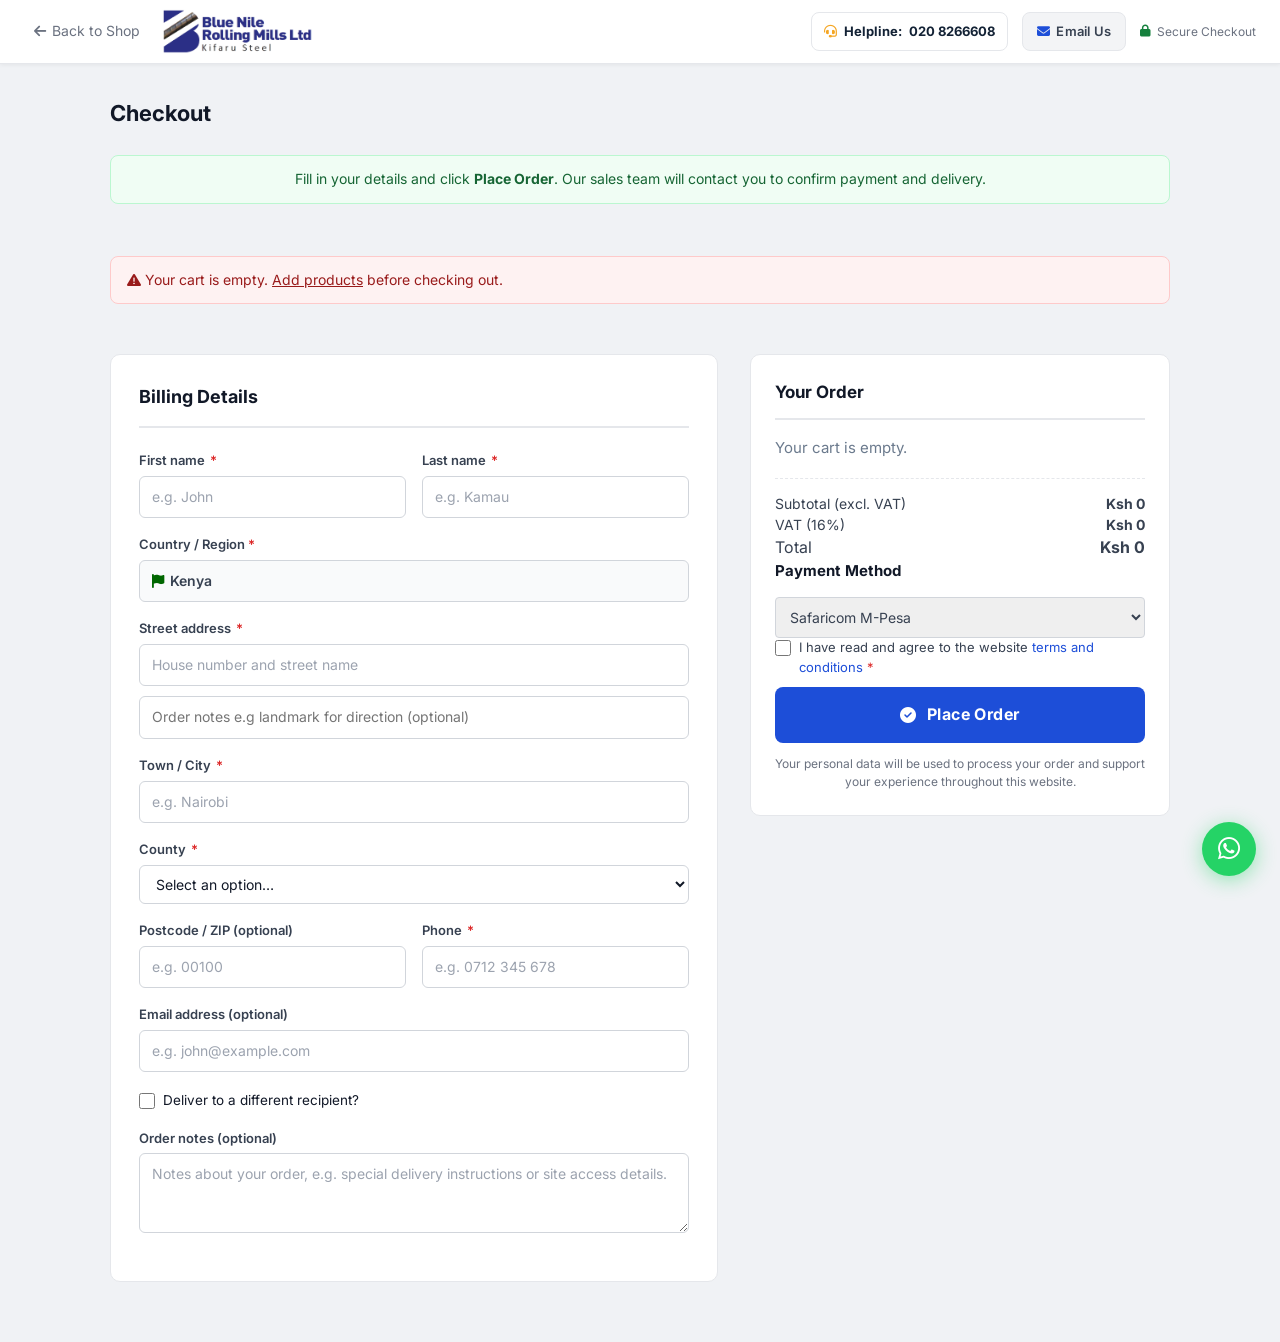
<file: checkout.html>
<!DOCTYPE html>
<html lang="en"><head>
  <!-- Google tag (GTM-W2ZC3JZP) -->
  <script async src="https://www.googletagmanager.com/gtm.js?id=GTM-W2ZC3JZP"></script>
  <script>
    window.dataLayer = window.dataLayer || [];
    function gtag(){dataLayer.push(arguments);}
    gtag('js', new Date());
  </script>
  <meta charset="UTF-8">
  <meta name="viewport" content="width=device-width, initial-scale=1.0">
  <meta name="description" content="Place your building materials order: billing details, county delivery and payment method. Orders are confirmed by our sales team on +254 733 355 564.">
  <meta name="keywords" content="order building materials Kenya, construction materials checkout">
  <title>Checkout | Blue Nile Rolling Mills Ltd - Order Building Materials</title>
  <link rel="icon" href="favicon.ico" type="image/x-icon">
  <link rel="icon" href="icons/favicon-32x32.png" type="image/png" sizes="32x32">
  <link rel="icon" href="icons/favicon-192x192.png" type="image/png" sizes="192x192">
  <link rel="apple-touch-icon" href="icons/apple-touch-icon.png">
  <link rel="stylesheet" href="https://cdnjs.cloudflare.com/ajax/libs/font-awesome/6.4.0/css/all.min.css">
  <link rel="stylesheet" href="style.css?v=3.4.0">
  <style>

  .co-top-header{background:#fff;border-bottom:1px solid #e5e7eb;padding:0 24px;height:64px;display:flex;align-items:center;justify-content:space-between;position:sticky;top:0;z-index:100;box-shadow:0 1px 4px rgba(0,0,0,.06);}
  .co-logo-wrap{display:flex;align-items:center;gap:12px;}
  .co-back-btn{color:#6b7280;font-size:14px;text-decoration:none;display:flex;align-items:center;gap:6px;padding:6px 10px;border-radius:6px;transition:background .2s;}
  .co-back-btn:hover{background:#f3f4f6;}
  .co-header-logo{height:40px;}
  .co-secure-badge{font-size:12px;color:#6b7280;display:flex;align-items:center;gap:6px;}
  .co-secure-badge i{color:#15803d;}
  .co-main{max-width:1100px;margin:0 auto;padding:32px 20px 60px;}
  .co-page-title{font-size:22px;font-weight:700;color:#111827;margin-bottom:24px;}
  .co-grid{display:grid;grid-template-columns:1fr 420px;gap:32px;align-items:start;}
  @media(max-width:860px){.co-grid{grid-template-columns:1fr;}}
  .co-billing-card{background:#fff;border-radius:10px;border:1px solid #e5e7eb;padding:28px 28px 32px;}
  .co-section-heading{font-size:18px;font-weight:700;color:#111827;margin:0 0 22px;padding-bottom:14px;border-bottom:2px solid #e5e7eb;}
  .co-form-row{display:grid;grid-template-columns:1fr 1fr;gap:16px;margin-bottom:16px;}
  .co-form-row.full{grid-template-columns:1fr;}
  @media(max-width:540px){.co-form-row{grid-template-columns:1fr;}}
  .co-field{display:flex;flex-direction:column;gap:5px;}
  .co-field label{font-size:13px;font-weight:600;color:#374151;}
  .co-field label .req{color:#dc2626;margin-left:2px;}
  .co-field input,.co-field select,.co-field textarea{border:1px solid #d1d5db;border-radius:6px;padding:9px 12px;font-size:14px;color:#111827;background:#fff;outline:none;transition:border-color .2s,box-shadow .2s;width:100%;box-sizing:border-box;}
  .co-field input:focus,.co-field select:focus,.co-field textarea:focus{border-color:#1d4ed8;box-shadow:0 0 0 3px rgba(29,78,216,.1);}
  .co-field input::placeholder,.co-field textarea::placeholder{color:#9ca3af;}
  .co-country-static{border:1px solid #d1d5db;border-radius:6px;padding:9px 12px;font-size:14px;color:#374151;background:#f9fafb;font-weight:600;}
  .co-street2-input{border:1px solid #d1d5db;border-radius:6px;padding:9px 12px;font-size:14px;color:#111827;background:#fff;outline:none;width:100%;box-sizing:border-box;margin-top:8px;}
  .co-street2-input:focus{border-color:#1d4ed8;box-shadow:0 0 0 3px rgba(29,78,216,.1);}
  .co-collapsible-toggle{display:flex;align-items:center;gap:8px;cursor:pointer;margin-top:18px;font-size:13.5px;color:#111827;user-select:none;}
  .co-collapsible-toggle input[type=checkbox]{width:16px;height:16px;accent-color:#1d4ed8;cursor:pointer;}
  .co-collapsible-body{display:none;margin-top:16px;padding-top:16px;border-top:1px dashed #e5e7eb;}
  .co-collapsible-body.open{display:block;}
  .co-divider{border:none;border-top:1px solid #e5e7eb;margin:20px 0;}
  .co-promos-row{display:flex;align-items:center;gap:8px;margin-top:16px;font-size:13px;color:#374151;}
  .co-promos-row input[type=checkbox]{width:16px;height:16px;accent-color:#1d4ed8;}
  .co-right-col{position:sticky;top:80px;}
  .co-order-card{background:#fff;border-radius:10px;border:1px solid #e5e7eb;padding:24px;margin-bottom:20px;}
  .co-order-card-title{font-size:17px;font-weight:700;color:#111827;margin:0 0 16px;padding-bottom:12px;border-bottom:2px solid #e5e7eb;}
  .co-order-table{width:100%;border-collapse:collapse;}
  .co-order-table th{text-align:left;font-size:12px;font-weight:600;color:#6b7280;text-transform:uppercase;letter-spacing:.04em;padding:0 0 10px;border-bottom:1px solid #e5e7eb;}
  .co-order-table th:last-child{text-align:right;}
  .co-order-table td{padding:12px 0;border-bottom:1px solid #f3f4f6;vertical-align:top;font-size:13.5px;}
  .co-order-table td:last-child{text-align:right;font-weight:600;white-space:nowrap;}
  .co-item-name{font-weight:600;color:#111827;display:block;margin-bottom:2px;}
  .co-item-meta{font-size:12px;color:#6b7280;display:block;}
  .co-item-qty{font-size:12px;color:#374151;background:#f3f4f6;padding:2px 7px;border-radius:4px;display:inline-block;margin-top:4px;}
  .co-totals-row{display:flex;justify-content:space-between;align-items:center;padding:10px 0;font-size:14px;color:#374151;}
  .co-totals-row.grand{font-size:17px;font-weight:700;color:#111827;padding-top:14px;border-top:2px solid #e5e7eb;margin-top:4px;}
  .co-free{color:#15803d;font-weight:600;}
  .co-totals-vat{font-size:11.5px;color:#6b7280;margin-left:4px;font-weight:400;}
  .co-payment-card{background:#fff;border-radius:10px;border:1px solid #e5e7eb;padding:20px 24px 22px;margin-bottom:20px;}
  .co-payment-title{font-size:15px;font-weight:700;color:#111827;margin:0 0 14px;}
  .co-payment-option{display:flex;align-items:flex-start;gap:10px;padding:12px 14px;border:2px solid #1d4ed8;border-radius:8px;background:#eff6ff;cursor:pointer;}
  .co-payment-option input[type=radio]{margin-top:3px;accent-color:#1d4ed8;width:16px;height:16px;}
  .co-payment-option-body{flex:1;}
  .co-payment-option-name{font-weight:700;color:#1d4ed8;font-size:14px;}
  .co-payment-option-desc{font-size:12.5px;color:#374151;margin-top:4px;line-height:1.5;}
  .co-payment-option-note{font-size:11.5px;color:#6b7280;margin-top:6px;line-height:1.5;}
  .co-helpline-link{display:flex;align-items:center;gap:7px;background:#fff;border:1px solid #e5e7eb;color:#132235;font-size:13px;font-weight:700;padding:8px 12px;border-radius:8px;text-decoration:none;white-space:nowrap;}
  .co-helpline-link i{color:#f5a623;}
  @media(max-width:640px){.co-help-label{display:none;}}
  .co-ipay-logo{font-size:11px;background:#1d4ed8;color:#fff;padding:2px 7px;border-radius:4px;font-weight:700;margin-bottom:4px;display:inline-block;}
  .co-privacy-notice{font-size:12px;color:#6b7280;line-height:1.6;margin:16px 0 12px;}
  .co-privacy-notice a{color:#1d4ed8;}
  .co-terms-row{display:flex;align-items:flex-start;gap:8px;font-size:13px;color:#374151;margin-bottom:10px;line-height:1.5;}
  .co-terms-row input[type=checkbox]{width:16px;height:16px;margin-top:2px;accent-color:#1d4ed8;flex-shrink:0;}
  .co-terms-row a{color:#1d4ed8;}
  .co-place-order-btn{width:100%;padding:15px;background:#1d4ed8;color:#fff;font-size:16px;font-weight:700;border:none;border-radius:8px;cursor:pointer;letter-spacing:.03em;transition:background .2s,transform .1s,box-shadow .2s;display:flex;align-items:center;justify-content:center;gap:10px;margin-top:6px;}
  .co-place-order-btn:hover{background:#1e40af;box-shadow:0 4px 18px rgba(29,78,216,.35);transform:translateY(-1px);}
  .co-place-order-btn:active{transform:translateY(0);}
  .co-secure-note{text-align:center;font-size:12px;color:#6b7280;margin-top:10px;display:flex;align-items:center;justify-content:center;gap:5px;}
  .co-secure-note i{color:#15803d;}
  #co-success-view{display:none;}
  .co-success-wrap{max-width:700px;margin:40px auto;padding:0 20px 60px;}
  .co-success-banner{background:linear-gradient(135deg,#15803d,#16a34a);border-radius:12px;color:#fff;padding:32px 28px;text-align:center;margin-bottom:28px;}
  .co-success-banner i{font-size:48px;margin-bottom:12px;}
  .co-success-banner h2{font-size:24px;margin:0 0 8px;font-weight:700;}
  .co-success-banner p{font-size:15px;opacity:.9;margin:0;}
  .co-pay-instructions{background:#fff;border-radius:10px;border:1px solid #e5e7eb;padding:24px 28px;margin-bottom:24px;}
  .co-pay-instructions h3{font-size:16px;font-weight:700;color:#111827;margin:0 0 16px;}
  .co-pay-step{display:flex;align-items:flex-start;gap:12px;padding:10px 0;border-bottom:1px solid #f3f4f6;font-size:14px;color:#374151;}
  .co-pay-step:last-child{border-bottom:none;}
  .co-pay-step-num{width:26px;height:26px;border-radius:50%;background:#1d4ed8;color:#fff;font-weight:700;font-size:13px;display:flex;align-items:center;justify-content:center;flex-shrink:0;}
  .co-receipt{background:#fff;border-radius:10px;border:1px solid #e5e7eb;overflow:hidden;margin-bottom:24px;}
  .co-receipt-header{background:#f8fafc;padding:16px 24px;border-bottom:1px solid #e5e7eb;}
  .co-receipt-header h3{margin:0;font-size:15px;font-weight:700;color:#111827;}
  .co-receipt-body{padding:20px 24px;}
  .co-receipt-row{display:flex;justify-content:space-between;padding:7px 0;font-size:13.5px;color:#374151;border-bottom:1px solid #f3f4f6;}
  .co-receipt-row:last-child{border-bottom:none;}
  .co-receipt-row.total{font-weight:700;color:#111827;font-size:15px;padding-top:12px;}
  .co-receipt-items table{width:100%;border-collapse:collapse;font-size:13px;}
  .co-receipt-items th{text-align:left;font-size:11px;font-weight:700;color:#6b7280;text-transform:uppercase;padding:8px 0;border-bottom:1px solid #e5e7eb;}
  .co-receipt-items td{padding:8px 0;border-bottom:1px solid #f9fafb;vertical-align:top;}
  .co-receipt-items td:last-child,.co-receipt-items th:last-child{text-align:right;}
  .co-success-actions{display:flex;gap:12px;flex-wrap:wrap;}
  .co-success-actions a,.co-success-actions button{flex:1;min-width:160px;padding:13px;border-radius:8px;font-size:14px;font-weight:600;text-align:center;text-decoration:none;cursor:pointer;border:none;display:flex;align-items:center;justify-content:center;gap:8px;transition:opacity .2s;}
  .co-btn-wa{background:#25D366;color:#fff;}
  .co-btn-shop{background:#f3f4f6;color:#374151;}
  .co-btn-wa:hover,.co-btn-shop:hover{opacity:.9;}
  @media(max-width:860px){.co-grid{grid-template-columns:1fr;}.co-right-col{position:static !important;order:0 !important;margin-top:20px;}}

  /* ===== Checkout page additions ===== */
  .co-summary-items { display: flex; flex-direction: column; gap: 10px; margin: 14px 0 18px; }
  .co-summary-row { display: flex; justify-content: space-between; gap: 14px; font-size: 13.5px; color: #374151; line-height: 1.5; }
  .co-summary-row small { color: #9ca3af; }
  .co-summary-divider { border-top: 1px dashed #e5e7eb; margin: 14px 0; }
  .co-receipt-actions { display: flex; gap: 12px; flex-wrap: wrap; margin-top: 18px; }
  .co-wa-confirm {
    display: inline-flex; align-items: center; gap: 8px; background: #25D366; color: #fff;
    padding: 12px 24px; border-radius: 8px; font-weight: 700; font-size: 14.5px;
    text-decoration: none; transition: background .25s ease;
  }
  .co-wa-confirm:hover { background: #1FB959; }
  .co-continue-btn {
    display: inline-flex; align-items: center; gap: 8px; background: #132235; color: #fff;
    padding: 12px 24px; border-radius: 8px; font-weight: 700; font-size: 14.5px;
    text-decoration: none; transition: background .25s ease;
  }
  .co-continue-btn:hover { background: #0c1a28; }
  .co-empty-note {
    background: #fef2f2; border: 1px solid #fecaca; color: #991b1b;
    padding: 12px 16px; border-radius: 8px; font-size: 14px; margin-bottom: 18px;
  }
  </style>
  <meta name="theme-color" content="#132235">
  <link rel="canonical" href="https://www.bluenileltd.com/checkout.html">
  <meta property="og:site_name" content="Blue Nile Rolling Mills Ltd">
  <meta property="og:locale" content="en_KE">
  <meta property="og:url" content="https://www.bluenileltd.com/checkout.html">
  <meta property="og:title" content="Checkout | Blue Nile Rolling Mills Ltd">
  <meta property="og:type" content="website">
  <meta property="og:description" content="Place your building materials order: billing details, county delivery and payment method. Orders are confirmed by our sales team on +254 733 355 564.">
  <meta property="og:image" content="https://www.bluenileltd.com/assets/og-image.jpg">
  <meta name="twitter:card" content="summary_large_image">
  <meta name="twitter:title" content="Checkout | Blue Nile Rolling Mills Ltd">
  <meta name="twitter:description" content="Place your building materials order: billing details, county delivery and payment method. Orders are confirmed by our sales team on +254 733 355 564.">
  <meta name="twitter:image" content="https://www.bluenileltd.com/assets/og-image.jpg">
  <link rel="preconnect" href="https://cdnjs.cloudflare.com" crossorigin>
  <link rel="dns-prefetch" href="https://cdnjs.cloudflare.com">
  <link rel="preconnect" href="https://fonts.googleapis.com">
  <link rel="preconnect" href="https://fonts.gstatic.com" crossorigin>
  <script type="application/ld+json">
  {
    "@context": "https://schema.org",
    "@type": "BreadcrumbList",
    "itemListElement": [
      { "@type": "ListItem", "position": 1, "name": "Home", "item": "https://www.bluenileltd.com/" },
      { "@type": "ListItem", "position": 2, "name": "Checkout", "item": "https://www.bluenileltd.com/checkout.html" }
    ]
  }
  </script>
</head>

<body style="background:#f0f2f5;">
<!-- Google Tag Manager (noscript) -->
  <noscript><iframe src="https://www.googletagmanager.com/ns.html?id=GTM-W2ZC3JZP"
  height="0" width="0" style="display:none;visibility:hidden"></iframe></noscript>
  <!-- End Google Tag Manager (noscript) -->


  <!-- ===================== CHECKOUT TOP HEADER ===================== -->
  <header class="co-top-header">
    <div class="co-logo-wrap">
      <a href="shop.html" class="co-back-btn" onclick="if(document.referrer && document.referrer.indexOf(location.origin)===0 && history.length>1){event.preventDefault();history.back();}"><i class="fa-solid fa-arrow-left"></i> Back to Shop</a>
      <a href="index.html">
        <img src="assets/logo-2.png" alt="Blue Nile Rolling Mills Ltd" class="co-header-logo" style="height:46px;width:auto;object-fit:contain;">
      </a>
    </div>
    <div class="co-top-actions">
      <a href="tel:+254208266608" class="co-helpline-link"><i class="fa-solid fa-headset"></i><span class="co-help-label">Helpline:</span> 020 8266608</a>
      <button type="button" class="email-us-btn email-us-btn-checkout" data-email-modal><i class="fa-solid fa-envelope"></i>Email Us</button>
      <div class="co-secure-badge">
        <i class="fa-solid fa-lock"></i> Secure Checkout
      </div>
    </div>
  </header>

  <!-- ===================== CHECKOUT FORM VIEW ===================== -->
  <div id="co-checkout-view">
    <main class="co-main">
      <h1 class="co-page-title">Checkout</h1>
      <div class="co-grid">

        <!-- INFO BANNER -->
        <div style="grid-column: 1 / -1; background-color: #f0fdf4; border: 1px solid #bbf7d0; color: #166534; padding: 12px 16px; border-radius: 8px; margin-bottom: 20px; font-size: 14px; text-align: center;">
          Fill in your details and click <strong>Place Order</strong>. Our sales team will contact you to confirm payment and delivery.
        </div>

        <!-- EMPTY CART WARNING -->
        <div id="co-empty-warning" class="co-empty-note" style="display:none; grid-column: 1 / -1;">
          <i class="fa-solid fa-triangle-exclamation"></i> Your cart is empty. <a href="shop.html" style="text-decoration:underline;">Add products</a> before checking out.
        </div>

        <!-- LEFT: BILLING DETAILS -->
        <div class="co-billing-card" id="customer-details-step">
          <h2 class="co-section-heading">Billing Details</h2>
          <form id="co-billing-form" onsubmit="return false;">

            <div class="co-form-row">
              <div class="co-field">
                <label for="co-first-name">First name <span class="req">*</span></label>
                <input type="text" id="co-first-name" placeholder="e.g. John" required="">
              </div>
              <div class="co-field">
                <label for="co-last-name">Last name <span class="req">*</span></label>
                <input type="text" id="co-last-name" placeholder="e.g. Kamau" required="">
              </div>
            </div>

            <div style="margin-bottom:16px;">
              <label style="font-size:13px;font-weight:600;color:#374151;display:block;margin-bottom:5px;">Country / Region <span style="color:#dc2626;">*</span></label>
              <div class="co-country-static"><i class="fa-solid fa-flag" style="color:#006600;margin-right:6px;"></i>Kenya</div>
            </div>

            <div style="margin-bottom:16px;">
              <div class="co-field">
                <label for="co-street">Street address <span class="req">*</span></label>
                <input type="text" id="co-street" placeholder="House number and street name" required="">
              </div>
              <input type="text" id="co-street2" class="co-street2-input" placeholder="Order notes e.g landmark for direction (optional)" style="margin-top:10px;">
            </div>

            <div class="co-form-row full">
              <div class="co-field">
                <label for="co-city">Town / City <span class="req">*</span></label>
                <input type="text" id="co-city" placeholder="e.g. Nairobi" required="">
              </div>
            </div>

            <div class="co-form-row full">
              <div class="co-field">
                <label for="co-county">County <span class="req">*</span></label>
                <select id="co-county" required="">
                  <option value="">Select an option…</option>
                  <option>Baringo</option><option>Bomet</option><option>Bungoma</option><option>Busia</option>
                  <option>Elgeyo-Marakwet</option><option>Embu</option><option>Garissa</option><option>Homa Bay</option>
                  <option>Isiolo</option><option>Kajiado</option><option>Kakamega</option><option>Kericho</option>
                  <option>Kiambu</option><option>Kilifi</option><option>Kirinyaga</option><option>Kisii</option>
                  <option>Kisumu</option><option>Kitui</option><option>Kwale</option><option>Laikipia</option>
                  <option>Lamu</option><option>Machakos</option><option>Makueni</option><option>Mandera</option>
                  <option>Marsabit</option><option>Meru</option><option>Migori</option><option>Mombasa</option>
                  <option>Murang'a</option><option>Nairobi County</option><option>Nakuru</option><option>Nandi</option>
                  <option>Narok</option><option>Nyamira</option><option>Nyandarua</option><option>Nyeri</option>
                  <option>Samburu</option><option>Siaya</option><option>Taita-Taveta</option><option>Tana River</option>
                  <option>Tharaka-Nithi</option><option>Trans Nzoia</option><option>Turkana</option><option>Uasin Gishu</option>
                  <option>Vihiga</option><option>Wajir</option><option>West Pokot</option>
                </select>
              </div>
            </div>

            <div class="co-form-row">
              <div class="co-field">
                <label for="co-postcode">Postcode / ZIP (optional)</label>
                <input type="text" id="co-postcode" placeholder="e.g. 00100">
              </div>
              <div class="co-field">
                <label for="co-phone">Phone <span class="req">*</span></label>
                <input type="tel" id="co-phone" placeholder="e.g. 0712 345 678" required="">
              </div>
            </div>

            <div class="co-form-row full">
              <div class="co-field">
                <label for="co-email">Email address (optional)</label>
                <input type="email" id="co-email" placeholder="e.g. john@example.com">
              </div>
            </div>

            <!-- Optional receiver details -->
            <label class="co-collapsible-toggle" for="co-receiver-chk">
              <input type="checkbox" id="co-receiver-chk" onchange="toggleCoSection('co-receiver-body',this)">
              <span class="co-toggle-label">Deliver to a different recipient?</span>
            </label>
            <div id="co-receiver-body" style="display:none;">
              <div class="co-form-row" style="margin-top:14px;">
                <div class="co-field">
                  <label for="co-recv-first">Recipient first name</label>
                  <input type="text" id="co-recv-first" placeholder="e.g. Jane">
                </div>
                <div class="co-field">
                  <label for="co-recv-last">Recipient last name</label>
                  <input type="text" id="co-recv-last" placeholder="e.g. Wanjiru">
                </div>
              </div>
              <div class="co-form-row" style="margin-top:16px;">
                <div class="co-field">
                  <label for="co-recv-phone">Recipient phone</label>
                  <input type="text" id="co-recv-phone" placeholder="e.g. 0712345678">
                </div>
                <div class="co-field">
                  <label for="co-recv-county">Recipient county / area</label>
                  <input type="text" id="co-recv-county" placeholder="e.g. Nairobi, Westlands">
                </div>
              </div>
            </div>

            <div class="co-form-row full" style="margin-top:16px;">
              <div class="co-field">
                <label for="co-order-notes">Order notes (optional)</label>
                <textarea id="co-order-notes" style="min-height:80px;resize:vertical;" placeholder="Notes about your order, e.g. special delivery instructions or site access details."></textarea>
              </div>
            </div>
          </form>
        </div>

        <!-- RIGHT: ORDER SUMMARY -->
        <aside class="co-order-card">
          <h2 class="co-order-card-title">Your Order</h2>
          <div class="co-summary-items" id="co-summary-items"></div>
          <div class="co-summary-divider"></div>
          <div class="co-summary-row" style="font-size:14px;"><span>Subtotal (excl. VAT)</span><strong id="co-summary-subtotal">Ksh 0</strong></div>
          <div class="co-summary-row" style="font-size:14px;"><span>VAT (16%)</span><strong id="co-summary-vat">Ksh 0</strong></div>
          <div class="co-summary-row co-total-row" style="font-size:16px;"><span>Total</span><strong id="co-summary-total">Ksh 0</strong></div>

          <h3 class="co-payment-title">Payment Method</h3>
          <select id="co-payment-method" style="width:100%; padding:10px; border:1px solid #d1d5db; border-radius:4px; font-size:14px; color:#374151;">
            <option>Safaricom M-Pesa</option>
            <option>Airtel Money</option>
            <option>Pesalink</option>
            <option>Bank Transfer</option>
          </select>

          <label class="co-terms-row">
            <input type="checkbox" id="co-terms-chk">
            <span>I have read and agree to the website <a href="#">terms and conditions</a> <span class="req" style="color:#dc2626;">*</span></span>
          </label>

          <button class="co-place-order-btn" id="co-place-order-btn" onclick="placeCoOrder()">
            <i class="fa-solid fa-circle-check"></i> Place Order
          </button>
          <p style="font-size:12px;color:#6b7280;text-align:center;margin-top:12px;line-height:1.5;">
            Your personal data will be used to process your order and support your experience throughout this website.
          </p>
        </aside>

      </div>
    </main>
  </div>

  <!-- ===================== SUCCESS VIEW ===================== -->
  <div id="co-success-view" style="display:none;">
    <main class="co-main">
      <div class="co-success-wrap">
        <div class="co-success-banner">
          <i class="fa-solid fa-circle-check"></i>
          <h2>Order Reserved - Thank You!</h2>
          <p id="co-success-greeting">Your order has been received and stock is being allocated.</p>
        </div>
        <div class="co-receipt">
          <div class="co-receipt-header">
            <h3><i class="fa-solid fa-file-invoice" style="margin-right:6px;color:#1d4ed8;"></i> Order Ref: <span id="co-receipt-ref">-</span></h3>
          </div>
          <div class="co-receipt-body">
            <div class="co-receipt-row"><span>Date / Time</span><span id="co-receipt-date">-</span></div>
            <div class="co-receipt-row"><span>Customer</span><span id="co-receipt-customer">-</span></div>
            <div class="co-receipt-row"><span>Delivery Address</span><span id="co-receipt-delivery">-</span></div>
            <div class="co-receipt-row"><span>Payment Method</span><span id="co-receipt-payment">-</span></div>
            <div style="margin-top:14px;" class="co-receipt-items">
              <table>
                <thead><tr><th>Item</th><th>Qty</th><th>Unit</th><th>Subtotal</th></tr></thead>
                <tbody id="co-receipt-items-body"></tbody>
              </table>
            </div>
            <div class="co-receipt-row total"><span>Total incl. VAT</span><span id="co-receipt-total">-</span></div>
          </div>
          <div class="co-receipt-actions">
            <a href="#" id="co-wa-confirm-btn" target="_blank" class="co-wa-confirm">
              <i class="fa-brands fa-whatsapp"></i> Confirm Order via WhatsApp
            </a>
            <a href="shop.html" id="co-back-btn" class="co-continue-btn">
              <i class="fa-solid fa-cart-shopping"></i> Continue Shopping
            </a>
          </div>
        </div>
      </div>
    </main>
  </div>

  <!-- ===================== WHATSAPP FLOAT ===================== -->
  <div class="wa-float">
    <a href="https://wa.me/254733355564?text=Hello%20Blue%20Nile%20Rolling%20Mills!%20I%20want%20to%20place%20an%20order." target="_blank"><i class="fa-brands fa-whatsapp"></i></a>
  </div>

  <script src="script.js?v=3.4.0"></script>
  <script>
    // Checkout page init: show empty warning if cart empty
    document.addEventListener('DOMContentLoaded', () => {
      const warn = document.getElementById('co-empty-warning');
      if (warn && !Cart.get().length) warn.style.display = 'block';
    });
  </script>

</body></html>
</file>
<file: style.css>
@import url('https://fonts.googleapis.com/css2?family=Inter:wght@400;500;600;700&display=swap');
/*  =========================================================
   BLUE NILE GROUP | KIFARU STEEL
   WooCommerce-Style E-Commerce Stylesheet
   Inspired by wajenzistores.com
   ========================================================= */


/* === CSS VARIABLES === */
:root {
  --primary: #132235;
  --primary-d: #0c1a28;
  --accent: #f5a623;
  --accent-d: #e09415;
  --white: #ffffff;
  --body-bg: #f0f2f5;
  --card-bg: #ffffff;
  --text: #1e2d3d;
  --muted: #6b7a8d;
  --border: #e0e4ea;
  --star: #f5a623;
  --green: #25D366;
  --red: #e74c3c;
  --font: 'Inter', sans-serif;
  --radius: 8px;
  --shadow: 0 4px 12px rgba(0, 0, 0, 0.05);
  --shadow-md: 0 8px 24px rgba(0, 0, 0, 0.08);
  --shadow-lg: 0 12px 48px rgba(0, 0, 0, 0.12);
  --transition: 0.3s cubic-bezier(0.25, 0.8, 0.25, 1);
  --container: 1280px;
  /* Real visible viewport height; JS keeps it exact on mobile
     (100vh on phones includes the area behind the address bar). */
  --app-height: 100vh;
  --header-h: 130px;
}

/* === RESET === */
*,
*::before,
*::after {
  box-sizing: border-box;
  margin: 0;
  padding: 0;
}

html {
  scroll-behavior: smooth;
}

body {
  font-family: var(--font);
  background: var(--body-bg);
  color: var(--text);
  line-height: 1.6;
  overflow-x: hidden;
  font-size: 15px;
}

a {
  text-decoration: none;
  color: inherit;
  transition: var(--transition);
}

img {
  max-width: 100%;
  display: block;
}

button {
  cursor: pointer;
  border: none;
  background: none;
  font: inherit;
}

ul,
ol {
  list-style: none;
}

input,
select,
textarea {
  font: inherit;
}

/* === LAYOUT === */
.container {
  max-width: var(--container);
  margin: auto;
  padding: 0 20px;
}

.section {
  padding: 50px 0;
}

/* === TOP BAR === */
.top-bar {
  background: var(--primary);
  color: rgba(255, 255, 255, 0.75);
  font-size: 13px;
  padding: 7px 0;
}

.top-bar .container {
  display: flex;
  justify-content: space-between;
  align-items: center;
  flex-wrap: wrap;
  gap: 8px;
}

.top-bar a {
  color: rgba(255, 255, 255, 0.85);
}

.top-bar a:hover {
  color: var(--accent);
}

.top-bar-left,
.top-bar-right {
  display: flex;
  gap: 20px;
  align-items: center;
}

.top-bar i {
  color: var(--accent);
  margin-right: 5px;
}

/* === HEADER === */
.site-header {
  background: var(--white);
  box-shadow: var(--shadow);
  position: sticky;
  top: 0;
  z-index: 500;
  transition: box-shadow var(--transition);
}

.site-header.scrolled {
  box-shadow: var(--shadow-md);
}

.header-main {
  display: flex;
  align-items: center;
  gap: 20px;
  padding: 14px 0;
  border-bottom: 1px solid var(--border);
}

.header-logo img {
  height: 60px;
}

.header-search {
  flex: 1;
  max-width: 560px;
  display: flex;
  border: 2px solid var(--border);
  border-radius: var(--radius);
  overflow: hidden;
  transition: border-color var(--transition);
}

.header-search:focus-within {
  border-color: var(--accent);
}

.header-search input {
  flex: 1;
  padding: 10px 16px;
  border: none;
  outline: none;
  font-size: 14px;
}

.header-search button {
  padding: 10px 18px;
  background: var(--accent);
  color: #fff;
  font-size: 1rem;
}

.header-search button:hover {
  background: var(--accent-d);
}

.header-actions {
  display: flex;
  gap: 6px;
  margin-left: auto;
}

.header-action-btn {
  display: flex;
  flex-direction: column;
  align-items: center;
  gap: 2px;
  padding: 6px 12px;
  color: var(--text);
  font-size: 12px;
  font-weight: 600;
  border-radius: var(--radius);
  transition: var(--transition);
  position: relative;
  text-align: center;
}

.header-action-btn i {
  font-size: 1.3rem;
  color: var(--primary);
}

.header-action-btn:hover {
  color: var(--accent);
}

.header-action-btn:hover i {
  color: var(--accent);
}

.cart-count {
  position: absolute;
  top: 2px;
  right: 8px;
  background: var(--accent);
  color: #fff;
  width: 18px;
  height: 18px;
  border-radius: 50%;
  font-size: 10px;
  font-weight: 700;
  display: flex;
  align-items: center;
  justify-content: center;
  line-height: 1;
}

/* === MAIN NAV === */
.header-nav {
  background: var(--primary);
}

.header-nav .container {
  display: flex;
  align-items: stretch;
}

.nav-menu {
  display: flex;
  gap: 0;
  flex: 1;
}

.nav-menu>li>a {
  display: flex;
  align-items: center;
  gap: 6px;
  padding: 13px 18px;
  color: rgba(255, 255, 255, 0.9);
  font-size: 14px;
  font-weight: 600;
  transition: var(--transition);
  white-space: nowrap;
}

.nav-menu>li>a:hover,
.nav-menu>li>a.active {
  color: var(--accent);
  background: rgba(255, 255, 255, 0.06);
}

.nav-menu>li>a i {
  font-size: 0.85rem;
}

.mobile-nav-toggle {
  display: none;
  color: #fff;
  font-size: 1.4rem;
  padding: 10px 0;
  margin-left: auto;
}

/* === CART DRAWER === */
.cart-overlay {
  position: fixed;
  inset: 0;
  background: rgba(0, 0, 0, 0.45);
  z-index: 900;
  opacity: 0;
  pointer-events: none;
  transition: opacity var(--transition);
}

.cart-overlay.open {
  opacity: 1;
  pointer-events: all;
}

.cart-drawer {
  position: fixed;
  top: 0;
  right: -420px;
  width: 400px;
  max-width: 100vw;
  height: 100vh;
  height: 100dvh;
  height: var(--app-height, 100dvh);
  background: var(--white);
  z-index: 901;
  display: flex;
  flex-direction: column;
  transition: right 0.35s ease;
  box-shadow: var(--shadow-lg);
}

.cart-drawer.open {
  right: 0;
}

.cart-drawer-header {
  display: flex;
  align-items: center;
  justify-content: space-between;
  flex-shrink: 0;
  padding: 18px 20px;
  border-bottom: 2px solid var(--border);
  background: var(--primary);
  color: #fff;
}

.cart-drawer-header h3 {
  font-size: 1.1rem;
  font-weight: 700;
}

.cart-close-btn {
  color: #fff;
  font-size: 1.4rem;
  transition: var(--transition);
}

.cart-close-btn:hover {
  color: var(--accent);
}

.cart-drawer-items {
  flex: 1;
  min-height: 0;
  overflow-y: auto;
  -webkit-overflow-scrolling: touch;
  overscroll-behavior: contain;
  padding: 16px;
}

.cart-empty-msg {
  text-align: center;
  padding: 40px 20px;
  color: var(--muted);
}

.cart-empty-msg i {
  font-size: 3rem;
  color: var(--border);
  display: block;
  margin-bottom: 12px;
}

.cart-item {
  display: flex;
  gap: 12px;
  padding: 12px 0;
  border-bottom: 1px solid var(--border);
  align-items: center;
}

.cart-item-img {
  width: 64px;
  height: 64px;
  border-radius: var(--radius);
  object-fit: cover;
  flex-shrink: 0;
  border: 1px solid var(--border);
}

.cart-item-info {
  flex: 1;
  min-width: 0;
}

.cart-item-name {
  font-size: 13px;
  font-weight: 600;
  line-height: 1.3;
  margin-bottom: 4px;
}

.cart-item-variant {
  font-size: 12px;
  color: var(--muted);
}

.cart-item-price {
  font-size: 13px;
  font-weight: 700;
  color: var(--accent);
  margin-top: 4px;
}

.cart-item-qty {
  display: flex;
  align-items: center;
  gap: 6px;
  margin-top: 6px;
}

.qty-btn {
  width: 24px;
  height: 24px;
  border: 1px solid var(--border);
  border-radius: var(--radius);
  display: flex;
  align-items: center;
  justify-content: center;
  font-size: 12px;
  font-weight: 700;
  transition: var(--transition);
}

.qty-btn:hover {
  background: var(--primary);
  color: #fff;
  border-color: var(--primary);
}

.qty-input {
  width: 36px;
  text-align: center;
  border: 1px solid var(--border);
  border-radius: var(--radius);
  padding: 2px;
  font-size: 13px;
}

.cart-item-remove {
  color: var(--muted);
  font-size: 1rem;
  padding: 4px;
  transition: var(--transition);
  flex-shrink: 0;
}

.cart-item-remove:hover {
  color: var(--red);
}

.cart-drawer-footer {
  flex-shrink: 0;
  padding: 16px 20px;
  border-top: 2px solid var(--border);
  background: var(--body-bg);
}

.cart-subtotal {
  display: flex;
  justify-content: space-between;
  font-size: 14px;
  font-weight: 700;
  margin-bottom: 12px;
}

.cart-subtotal span:last-child {
  color: var(--accent);
  font-size: 16px;
}

.cart-wa-btn {
  display: flex;
  align-items: center;
  justify-content: center;
  gap: 10px;
  width: 100%;
  padding: 13px;
  background: var(--green);
  color: #fff;
  border-radius: var(--radius);
  font-weight: 700;
  font-size: 15px;
  transition: var(--transition);
  margin-bottom: 8px;
}

.cart-wa-btn:hover {
  background: #1da851;
  transform: translateY(-1px);
}

.cart-wa-btn i {
  font-size: 1.3rem;
}

.cart-view-btn {
  display: flex;
  align-items: center;
  justify-content: center;
  gap: 8px;
  width: 100%;
  padding: 11px;
  background: var(--primary);
  color: #fff;
  border-radius: var(--radius);
  font-weight: 600;
  font-size: 14px;
  transition: var(--transition);
}

.cart-view-btn:hover {
  background: var(--primary-d);
}

/* === HERO SLIDER === */
.hero {
  position: relative;
  overflow: hidden;
  background: var(--primary);
}

.hero-slide {
  display: none;
  position: relative;
  min-height: 480px;
  background-size: cover;
  background-position: center;
}

.hero-slide.active {
  display: flex;
  align-items: center;
}

.hero-overlay {
  position: absolute;
  inset: 0;
  background: linear-gradient(90deg, rgba(19, 34, 53, 0.85) 0%, rgba(19, 34, 53, 0.4) 60%, transparent 100%);
}

.hero-content {
  position: relative;
  z-index: 2;
  padding: 60px 0;
  max-width: 560px;
}

.hero-tag {
  display: inline-block;
  background: var(--accent);
  color: #fff;
  font-size: 11px;
  font-weight: 700;
  letter-spacing: 0.1em;
  text-transform: uppercase;
  padding: 4px 12px;
  border-radius: 2px;
  margin-bottom: 14px;
}

.hero-content h1, .hero-content h2 {
  font-size: 2.8rem;
  font-weight: 700;
  color: #fff;
  line-height: 1.2;
  margin: 0.67em 0 14px 0;
}

.hero-content p {
  color: rgba(255, 255, 255, 0.82);
  font-size: 1rem;
  margin-bottom: 24px;
}

.hero-btns {
  display: flex;
  gap: 12px;
  flex-wrap: wrap;
}

.btn {
  display: inline-flex;
  align-items: center;
  gap: 8px;
  padding: 12px 24px;
  border-radius: var(--radius);
  font-weight: 700;
  font-size: 14px;
  cursor: pointer;
  border: 2px solid transparent;
  transition: var(--transition);
  white-space: nowrap;
}

.btn-accent {
  background: var(--accent);
  color: #fff;
}

.btn-accent:hover {
  background: var(--accent-d);
}

.btn-outline-white {
  background: transparent;
  border-color: rgba(255, 255, 255, 0.7);
  color: #fff;
}

.btn-outline-white:hover {
  background: rgba(255, 255, 255, 0.12);
}

.btn-primary {
  background: var(--primary);
  color: #fff;
}

.btn-primary:hover {
  background: var(--primary-d);
}

.btn-border {
  background: transparent;
  border: 2px solid var(--primary);
  color: var(--primary);
}

.btn-border:hover {
  background: var(--primary);
  color: #fff;
}

.hero-arrows {
  position: absolute;
  top: 50%;
  transform: translateY(-50%);
  width: 100%;
  display: flex;
  justify-content: space-between;
  padding: 0 16px;
  pointer-events: none;
  z-index: 3;
}

.hero-arrow {
  pointer-events: all;
  background: rgba(255, 255, 255, 0.15);
  border: 1px solid rgba(255, 255, 255, 0.3);
  color: #fff;
  width: 42px;
  height: 42px;
  border-radius: 50%;
  display: flex;
  align-items: center;
  justify-content: center;
  font-size: 0.95rem;
  transition: var(--transition);
}

.hero-arrow:hover {
  background: var(--accent);
  border-color: var(--accent);
}

.hero-dots {
  position: absolute;
  bottom: 18px;
  left: 50%;
  transform: translateX(-50%);
  display: flex;
  gap: 6px;
  z-index: 3;
}

.hero-dot {
  width: 8px;
  height: 8px;
  border-radius: 50%;
  background: rgba(255, 255, 255, 0.4);
  cursor: pointer;
  transition: var(--transition);
}

.hero-dot.active {
  background: var(--accent);
  width: 22px;
  border-radius: 4px;
}

/* === SECTION TITLES === */
.section-title {
  display: flex;
  align-items: center;
  justify-content: space-between;
  margin-bottom: 24px;
  flex-wrap: wrap;
  gap: 10px;
}

.section-title h2 {
  font-size: 1.5rem;
  font-weight: 700;
  color: var(--primary);
  position: relative;
  padding-bottom: 8px;
}

.section-title h2::after {
  content: '';
  position: absolute;
  bottom: 0;
  left: 0;
  width: 40px;
  height: 3px;
  background: var(--accent);
  border-radius: 2px;
}

.section-title a {
  font-size: 13px;
  font-weight: 600;
  color: var(--accent);
  display: flex;
  align-items: center;
  gap: 4px;
}

.section-title a:hover {
  color: var(--accent-d);
}

/* === CATEGORY BLOCKS === */
.categories-grid {
  display: grid;
  grid-template-columns: repeat(6, 1fr);
  gap: 14px;
}

.cat-card {
  background: var(--card-bg);
  border-radius: var(--radius);
  overflow: hidden;
  box-shadow: var(--shadow);
  transition: var(--transition);
  cursor: pointer;
  text-align: center;
  border: 1px solid var(--border);
}

.cat-card:hover {
  box-shadow: var(--shadow-md);
  transform: translateY(-3px);
}

.cat-card img {
  width: 100%;
  height: 110px;
  object-fit: cover;
  transition: transform 0.4s ease;
}

.cat-card:hover img {
  transform: scale(1.05);
}

.cat-card-body {
  padding: 10px 8px;
}

.cat-card-body h4 {
  font-size: 12px;
  font-weight: 700;
  color: var(--primary);
  line-height: 1.3;
}

.cat-card-body span {
  font-size: 11px;
  color: var(--muted);
}

/* === PROMO BANNER === */
.promo-banner-grid {
  display: grid;
  grid-template-columns: repeat(2, 1fr);
  gap: 16px;
  margin-top: 30px;
}

.promo-banner {
  position: relative;
  border-radius: var(--radius);
  overflow: hidden;
  min-height: 180px;
  display: flex;
  align-items: center;
  padding: 30px;
  background-size: cover;
  background-position: center;
}

.promo-banner::before {
  content: '';
  position: absolute;
  inset: 0;
  background: rgba(19, 34, 53, 0.6);
}

.promo-banner-content {
  position: relative;
  z-index: 1;
  color: #fff;
}

.promo-banner-content .tag {
  font-size: 11px;
  font-weight: 700;
  text-transform: uppercase;
  letter-spacing: 0.1em;
  color: var(--accent);
  display: block;
  margin-bottom: 8px;
}

.promo-banner-content h3 {
  font-size: 1.5rem;
  font-weight: 700;
  margin-bottom: 8px;
}

.promo-banner-content p {
  font-size: 13px;
  opacity: 0.85;
  margin-bottom: 14px;
}

/* === PRODUCT CARD === */
.products-grid {
  display: grid;
  grid-template-columns: repeat(4, 1fr);
  gap: 16px;
}

.product-card {
  background: var(--card-bg);
  border: 1px solid var(--border);
  border-radius: var(--radius);
  overflow: hidden;
  position: relative;
  transition: box-shadow var(--transition), transform var(--transition);
}

.product-card:hover {
  box-shadow: var(--shadow-md);
  transform: translateY(-3px);
}

.product-card:hover .card-actions {
  opacity: 1;
  transform: translateY(0);
}

.product-img-wrap {
  position: relative;
  overflow: hidden;
  height: 220px;
  background: #f8f8f8;
}

.product-img-wrap img {
  width: 100%;
  height: 100%;
  object-fit: cover;
  transition: transform 0.4s ease;
}

.product-card:hover .product-img-wrap img {
  transform: scale(1.05);
}

.product-badge {
  position: absolute;
  top: 10px;
  left: 10px;
  background: var(--accent);
  color: #fff;
  font-size: 11px;
  font-weight: 700;
  padding: 3px 8px;
  border-radius: 2px;
  z-index: 10;
}

.carousel-nav-btn {
  position: absolute;
  top: 50%;
  transform: translateY(-50%);
  background: rgba(0, 0, 0, 0.4);
  color: #fff;
  border: none;
  width: 28px;
  height: 28px;
  border-radius: 50%;
  cursor: pointer;
  z-index: 5;
  opacity: 0;
  transition: opacity 0.3s;
  display: flex;
  align-items: center;
  justify-content: center;
  font-size: 12px;
}

.product-img-wrap:hover .carousel-nav-btn,
.modal-img-wrap:hover .carousel-nav-btn {
  opacity: 1;
}

.carousel-nav-btn.left {
  left: 5px;
}

.carousel-nav-btn.right {
  right: 5px;
}

.carousel-nav-btn:hover {
  background: var(--accent);
}

.product-badge.kebs {
  background: #27ae60;
}

.card-actions {
  position: absolute;
  bottom: 0;
  left: 0;
  right: 0;
  display: flex;
  gap: 6px;
  padding: 8px;
  background: rgba(19, 34, 53, 0.85);
  opacity: 0;
  transform: translateY(8px);
  transition: var(--transition);
  z-index: 3;
}

.card-add-btn {
  flex: 1;
  display: flex;
  align-items: center;
  justify-content: center;
  gap: 6px;
  padding: 8px;
  background: var(--accent);
  color: #fff;
  border-radius: var(--radius);
  font-size: 12px;
  font-weight: 700;
  transition: var(--transition);
}

.card-add-btn:hover {
  background: var(--accent-d);
}

.card-wishlist-btn {
  width: 34px;
  display: flex;
  align-items: center;
  justify-content: center;
  background: rgba(255, 255, 255, 0.15);
  color: #fff;
  border-radius: var(--radius);
  transition: var(--transition);
}

.card-wishlist-btn:hover {
  background: var(--accent);
}

.product-card-body {
  padding: 14px;
}

.product-card-body h3 {
  font-size: 14px;
  font-weight: 700;
  color: var(--text);
  margin-bottom: 4px;
  line-height: 1.3;
  white-space: nowrap;
  overflow: hidden;
  text-overflow: ellipsis;
}

.product-card-body h3 a:hover {
  color: var(--accent);
}

.star-rating {
  display: flex;
  gap: 2px;
  margin-bottom: 6px;
}

.star-rating i {
  color: var(--star);
  font-size: 11px;
}

.star-rating span {
  font-size: 11px;
  color: var(--muted);
  margin-left: 4px;
}

.product-price {
  font-size: 15px;
  font-weight: 700;
  color: var(--accent);
}

.product-price .from {
  font-size: 11px;
  font-weight: 400;
  color: var(--muted);
  margin-right: 3px;
}

.product-price del {
  font-size: 13px;
  font-weight: 400;
  color: var(--muted);
  margin-right: 6px;
}

.card-btn-mobile {
  display: flex;
  align-items: center;
  justify-content: center;
  gap: 6px;
  margin-top: 10px;
  padding: 8px;
  background: var(--primary);
  color: #fff;
  border-radius: var(--radius);
  font-size: 13px;
  font-weight: 600;
  width: 100%;
  transition: var(--transition);
  display: none;
}

.card-btn-mobile:hover {
  background: var(--accent);
}

/* === QUICK VIEW MODAL === */
.modal-overlay {
  position: fixed;
  inset: 0;
  background: rgba(0, 0, 0, 0.55);
  z-index: 800;
  display: none;
  align-items: center;
  justify-content: center;
  padding: 20px;
}

.modal-overlay.open {
  display: flex;
}

.modal {
  background: var(--white);
  border-radius: var(--radius);
  max-width: 780px;
  width: 100%;
  max-height: 90vh;
  max-height: calc(var(--app-height, 100dvh) - 40px);
  overflow-y: auto;
  position: relative;
  box-shadow: var(--shadow-lg);
}

.modal-close {
  position: absolute;
  top: 14px;
  right: 14px;
  font-size: 1.4rem;
  color: var(--muted);
  z-index: 2;
  transition: var(--transition);
}

.modal-close:hover {
  color: var(--red);
}

.modal-inner {
  display: grid;
  grid-template-columns: 1fr 1fr;
}

.modal-img-wrap {
  background: #f8f8f8;
}

.modal-img-wrap img {
  width: 100%;
  height: 340px;
  object-fit: cover;
}

.modal-info {
  padding: 28px;
}

.modal-info h2 {
  font-size: 1.3rem;
  font-weight: 700;
  margin-bottom: 8px;
}

.modal-info .price {
  font-size: 1.2rem;
  font-weight: 700;
  color: var(--accent);
  margin-bottom: 12px;
}

.modal-info p {
  font-size: 14px;
  color: var(--muted);
  margin-bottom: 16px;
  line-height: 1.7;
}

.variant-label {
  font-size: 13px;
  font-weight: 600;
  margin-bottom: 6px;
}

.variant-select {
  width: 100%;
  padding: 9px 12px;
  border: 1.5px solid var(--border);
  border-radius: var(--radius);
  font-size: 14px;
  outline: none;
  margin-bottom: 16px;
  transition: border-color var(--transition);
}

.variant-select:focus {
  border-color: var(--accent);
}

.modal-qty-row {
  display: flex;
  gap: 10px;
  align-items: center;
  margin-bottom: 16px;
}

.modal-qty {
  display: flex;
  align-items: center;
  border: 1.5px solid var(--border);
  border-radius: var(--radius);
  overflow: hidden;
}

.modal-qty button {
  width: 36px;
  height: 38px;
  background: #f4f4f4;
  font-size: 1rem;
  font-weight: 700;
  transition: var(--transition);
}

.modal-qty button:hover {
  background: var(--primary);
  color: #fff;
}

.modal-qty input {
  width: 50px;
  text-align: center;
  border: none;
  border-left: 1px solid var(--border);
  border-right: 1px solid var(--border);
  height: 38px;
  font-size: 14px;
  outline: none;
}

.modal-add-btn {
  flex: 1;
  padding: 11px;
  background: var(--accent);
  color: #fff;
  border-radius: var(--radius);
  font-weight: 700;
  font-size: 14px;
  display: flex;
  align-items: center;
  justify-content: center;
  gap: 8px;
  transition: var(--transition);
}

.modal-add-btn:hover {
  background: var(--accent-d);
}

/* === SHOP PAGE LAYOUT === */
.shop-layout {
  display: grid;
  grid-template-columns: 240px 1fr;
  gap: 24px;
  align-items: start;
}

.shop-sidebar {
  background: var(--card-bg);
  border: 1.5px solid var(--border);
  border-radius: 12px;
  padding: 24px;
  position: sticky;
  top: calc(var(--header-h) + 10px);
  box-shadow: 0 4px 18px rgba(0, 0, 0, 0.05);
}

.sidebar-block {
  margin-bottom: 24px;
}

.sidebar-block:last-child {
  margin-bottom: 0;
}

.sidebar-block-call {
  margin-top: 20px;
}

.sidebar-title {
  font-size: 15px;
  font-weight: 700;
  color: var(--primary);
  padding-bottom: 10px;
  border-bottom: 2px solid var(--accent);
  margin-bottom: 14px;
  text-transform: uppercase;
  letter-spacing: 0.05em;
  display: flex;
  align-items: center;
  gap: 8px;
}

.sidebar-title-large {
  font-size: 15px !important;
  font-weight: 700 !important;
  letter-spacing: 0.03em;
  padding-bottom: 10px;
  color: var(--primary);
}

.sidebar-wa-desc {
  font-size: 13px;
  color: #475569;
  line-height: 1.5;
  margin-bottom: 12px;
}

.btn-chat-now-green {
  display: flex !important;
  align-items: center;
  justify-content: center;
  gap: 8px;
  width: 100%;
  padding: 11px 16px !important;
  background: #25D366 !important;
  color: #ffffff !important;
  font-size: 14px !important;
  font-weight: 700 !important;
  border-radius: 7px !important;
  box-shadow: 0 3px 10px rgba(37, 211, 102, 0.3);
  transition: all 0.25s ease;
  text-decoration: none;
  cursor: pointer;
}

.btn-chat-now-green i {
  font-size: 1.1rem;
}

.btn-chat-now-green:hover {
  background: #1da851 !important;
  color: #ffffff !important;
  transform: translateY(-2px);
  box-shadow: 0 6px 18px rgba(37, 211, 102, 0.45);
}

.sidebar-contact-list {
  display: flex;
  flex-direction: column;
  gap: 10px;
}

.sidebar-contact-list a {
  display: flex;
  align-items: center;
  gap: 12px;
  padding: 10px 14px;
  background: #f8fafc;
  border: 1px solid var(--border);
  border-radius: 8px;
  font-size: 15.5px;
  font-weight: 600;
  color: var(--primary);
  transition: all 0.2s ease;
}

.sidebar-contact-list a i {
  color: var(--accent);
  font-size: 1.15rem;
  width: 20px;
  text-align: center;
}

.sidebar-contact-list a:hover {
  background: #ffffff;
  border-color: var(--accent);
  color: var(--accent);
  transform: translateX(3px);
}

.sidebar-cats li {
  margin-bottom: 6px;
}

.sidebar-cats a {
  display: flex;
  justify-content: space-between;
  align-items: center;
  font-size: 14px;
  color: var(--text);
  padding: 5px 0;
  transition: var(--transition);
}

.sidebar-cats a:hover,
.sidebar-cats a.active {
  color: var(--accent);
}

.sidebar-cats a.active {
  font-weight: 700;
}

.sidebar-cats .count {
  background: var(--body-bg);
  border: 1px solid var(--border);
  border-radius: 30px;
  padding: 1px 7px;
  font-size: 11px;
  color: var(--muted);
}

.shop-page-title {
  font-size: 1.5rem;
  font-weight: 700;
  color: var(--primary);
  margin: 0 0 12px 0;
}

.shop-toolbar {
  display: flex;
  justify-content: space-between;
  align-items: center;
  margin-bottom: 16px;
  background: var(--card-bg);
  border: 1px solid var(--border);
  border-radius: var(--radius);
  padding: 10px 14px;
  flex-wrap: wrap;
  gap: 10px;
}

.shop-count {
  font-size: 13px;
  color: var(--muted);
}

.shop-sort select {
  padding: 6px 10px;
  border: 1px solid var(--border);
  border-radius: var(--radius);
  font-size: 13px;
  outline: none;
}

.shop-grid {
  display: grid;
  grid-template-columns: repeat(3, 1fr);
  gap: 16px;
}

/* === CART PAGE === */
.cart-page-layout {
  display: grid;
  grid-template-columns: 1fr 340px;
  gap: 24px;
  align-items: start;
}

.cart-table {
  background: var(--card-bg);
  border: 1px solid var(--border);
  border-radius: var(--radius);
  overflow: hidden;
}

.cart-table table {
  width: 100%;
  border-collapse: collapse;
}

.cart-table th {
  background: var(--primary);
  color: #fff;
  padding: 12px 16px;
  font-size: 13px;
  font-weight: 700;
  text-align: left;
}

.cart-table td {
  padding: 14px 16px;
  border-bottom: 1px solid var(--border);
  font-size: 14px;
  vertical-align: middle;
}

.cart-table tr:last-child td {
  border-bottom: none;
}

.ct-product {
  display: flex;
  gap: 12px;
  align-items: center;
}

.ct-product img {
  width: 60px;
  height: 60px;
  object-fit: cover;
  border-radius: var(--radius);
  border: 1px solid var(--border);
}

.ct-product-name {
  font-weight: 600;
  font-size: 13px;
}

.ct-product-var {
  font-size: 12px;
  color: var(--muted);
}

.ct-qty {
  display: flex;
  align-items: center;
  gap: 4px;
  border: 1.5px solid var(--border);
  border-radius: var(--radius);
  overflow: hidden;
  width: fit-content;
}

.ct-qty button {
  width: 30px;
  height: 30px;
  background: #f4f4f4;
  font-weight: 700;
  transition: var(--transition);
}

.ct-qty button:hover {
  background: var(--primary);
  color: #fff;
}

.ct-qty input {
  width: 40px;
  height: 30px;
  text-align: center;
  border: none;
  border-left: 1px solid var(--border);
  border-right: 1px solid var(--border);
  font-size: 13px;
  outline: none;
}

.ct-remove {
  color: var(--muted);
  transition: var(--transition);
}

.ct-remove:hover {
  color: var(--red);
}

.ct-price {
  font-weight: 700;
  color: var(--accent);
}

.cart-summary-box {
  background: var(--card-bg);
  border: 1px solid var(--border);
  border-radius: var(--radius);
  overflow: hidden;
  position: sticky;
  top: 140px;
}

.cart-summary-header {
  background: var(--primary);
  color: #fff;
  padding: 14px 18px;
  font-weight: 700;
  font-size: 15px;
}

.cart-summary-body {
  padding: 18px;
}

.summary-row {
  display: flex;
  justify-content: space-between;
  margin-bottom: 12px;
  font-size: 14px;
}

.summary-row .label {
  color: var(--muted);
}

.summary-row.total {
  font-weight: 700;
  font-size: 16px;
  border-top: 2px solid var(--border);
  padding-top: 12px;
  margin-top: 4px;
}

.summary-row.total .value {
  color: var(--accent);
  font-size: 18px;
}

.wa-order-btn {
  display: flex;
  align-items: center;
  justify-content: center;
  gap: 10px;
  width: 100%;
  padding: 14px;
  background: var(--green);
  color: #fff;
  border-radius: var(--radius);
  font-weight: 700;
  font-size: 16px;
  margin-top: 16px;
  transition: var(--transition);
}

.wa-order-btn:hover {
  background: #1da851;
  transform: translateY(-2px);
}

.wa-order-btn i {
  font-size: 1.4rem;
}

.wa-note {
  font-size: 12px;
  color: var(--muted);
  text-align: center;
  margin-top: 10px;
  line-height: 1.5;
}

/* === TRUST BAR === */
.trust-bar {
  background: var(--primary);
  padding: 24px 0;
}

.trust-bar .container {
  display: flex;
  justify-content: space-around;
  flex-wrap: wrap;
  gap: 20px;
}

.trust-item {
  display: flex;
  align-items: center;
  gap: 14px;
  color: #fff;
}

.trust-item i {
  font-size: 1.8rem;
  color: var(--accent);
}

.trust-item strong {
  display: block;
  font-size: 14px;
  font-weight: 700;
}

.trust-item span {
  font-size: 12px;
  opacity: 0.7;
}

/* === FOOTER === */
.site-footer {
  background: #0d1b2a;
  color: #fff;
  padding: 50px 0 0;
}

.footer-grid {
  display: grid;
  grid-template-columns: 1.6fr 1fr 1fr 1fr;
  gap: 40px;
  padding-bottom: 40px;
  border-bottom: 1px solid rgba(255, 255, 255, 0.08);
}

.footer-brand img {
  height: 55px;
  margin-bottom: 16px;
}

.footer-brand p {
  color: rgba(255, 255, 255, 0.55);
  font-size: 13px;
  line-height: 1.8;
  max-width: 260px;
}

.footer-col h4 {
  font-size: 14px;
  font-weight: 700;
  margin-bottom: 18px;
  color: #fff;
  padding-bottom: 8px;
  border-bottom: 2px solid var(--accent);
  display: inline-block;
}

.footer-col ul li {
  margin-bottom: 8px;
}

.footer-col ul li a {
  color: rgba(255, 255, 255, 0.55);
  font-size: 13px;
  transition: var(--transition);
  display: flex;
  align-items: center;
  gap: 6px;
}

.footer-col ul li a:hover {
  color: var(--accent);
  padding-left: 4px;
}

.footer-col ul li a i {
  color: var(--accent);
  width: 14px;
}

.footer-bottom {
  padding: 18px 0;
  display: flex;
  justify-content: space-between;
  align-items: center;
  flex-wrap: wrap;
  gap: 10px;
}

.footer-bottom p {
  color: rgba(255, 255, 255, 0.4);
  font-size: 12px;
}

.footer-bottom a {
  color: var(--accent);
}

/* === WHATSAPP FLOAT === */
.wa-float {
  position: fixed;
  bottom: 24px;
  right: 24px;
  z-index: 600;
}

.wa-float a {
  display: flex;
  align-items: center;
  justify-content: center;
  width: 54px;
  height: 54px;
  background: var(--green);
  border-radius: 50%;
  color: #fff;
  font-size: 1.6rem;
  box-shadow: 0 4px 20px rgba(37, 211, 102, 0.45);
  animation: wa-pulse 2.5s infinite;
  transition: var(--transition);
}

.wa-float a:hover {
  transform: scale(1.1);
  animation: none;
}

@keyframes wa-pulse {
  0% {
    box-shadow: 0 0 0 0 rgba(37, 211, 102, 0.5);
  }

  70% {
    box-shadow: 0 0 0 12px rgba(37, 211, 102, 0);
  }

  100% {
    box-shadow: 0 0 0 0 rgba(37, 211, 102, 0);
  }
}

/* === SCROLL REVEAL === */
.reveal {
  opacity: 0;
  transform: translateY(24px);
  transition: opacity 0.6s ease, transform 0.6s ease;
}

.reveal.active {
  opacity: 1;
  transform: translateY(0);
}

/* === BREADCRUMB === */
.breadcrumb {
  background: var(--card-bg);
  border-bottom: 1px solid var(--border);
  padding: 12px 0;
  font-size: 13.5px;
  width: 100%;
}

.breadcrumb ol {
  display: flex;
  gap: 8px;
  align-items: center;
  flex-wrap: wrap;
  list-style: none !important;
  list-style-type: none !important;
  margin: 0;
  padding: 0;
}

.breadcrumb li {
  display: inline-flex;
  align-items: center;
  gap: 8px;
  list-style: none !important;
  list-style-type: none !important;
  color: var(--muted);
}

.breadcrumb li::marker {
  content: none !important;
  display: none !important;
}

.breadcrumb li+li::before {
  content: '/' !important;
  color: var(--muted);
  font-weight: 400;
  margin-right: 4px;
}

.breadcrumb a {
  color: var(--muted);
}

.breadcrumb a:hover {
  color: var(--accent);
}

.breadcrumb li:last-child {
  color: var(--primary);
  font-weight: 600;
}

/* === PAGINATION === */
.pagination {
  display: flex;
  justify-content: center;
  gap: 6px;
  margin-top: 30px;
}

.page-btn {
  width: 36px;
  height: 36px;
  border: 1.5px solid var(--border);
  border-radius: var(--radius);
  display: flex;
  align-items: center;
  justify-content: center;
  font-size: 13px;
  font-weight: 600;
  color: var(--text);
  transition: var(--transition);
}

.page-btn:hover,
.page-btn.active {
  background: var(--accent);
  color: #fff;
  border-color: var(--accent);
}

/* === RESPONSIVE === */
@media(max-width:1024px) {
  .categories-grid {
    grid-template-columns: repeat(3, 1fr);
  }

  .products-grid {
    grid-template-columns: repeat(3, 1fr);
  }

  .footer-grid {
    grid-template-columns: 1fr 1fr;
  }

  .shop-layout {
    grid-template-columns: 1fr;
  }

  .shop-sidebar {
    position: static;
  }

  .cart-page-layout {
    grid-template-columns: 1fr;
  }

  .cart-summary-box {
    position: static;
  }
}

@media(max-width:768px) {
  :root {
    --header-h: 110px;
  }

  .top-bar {
    display: none;
  }

  .header-main {
    flex-wrap: wrap;
    gap: 10px;
    padding: 10px 0;
  }

  .header-search {
    order: 3;
    max-width: 100%;
    flex: 0 0 100%;
  }

  .header-logo img {
    height: 48px;
  }

  .header-action-btn span {
    display: none;
  }

  .header-action-btn {
    padding: 6px 8px;
  }

  .header-actions {
    gap: 2px;
  }

  .nav-menu {
    display: none;
    flex-direction: column;
    background: var(--primary-d);
    width: 100%;
  }

  .nav-menu.mobile-open {
    display: flex;
  }

  .nav-menu>li>a {
    padding: 12px 20px;
    border-bottom: 1px solid rgba(255, 255, 255, 0.06);
  }

  .mobile-nav-toggle {
    display: block;
  }

  .hero-slide {
    min-height: 320px;
  }

  .hero-content h1, .hero-content h2 {
    font-size: 1.8rem;
  }

  .hero-content {
    padding: 40px 0;
  }

  .categories-grid {
    grid-template-columns: repeat(3, 1fr);
    gap: 10px;
  }

  .cat-card img {
    height: 80px;
  }

  .products-grid,
  .shop-grid {
    grid-template-columns: repeat(2, 1fr);
  }

  .card-actions {
    display: none;
  }

  .card-btn-mobile {
    display: flex;
  }

  .promo-banner-grid {
    grid-template-columns: 1fr;
  }

  .modal-inner {
    grid-template-columns: 1fr;
  }

  .cart-drawer {
    width: 100%;
  }

  .footer-grid {
    grid-template-columns: 1fr;
  }

  .footer-bottom {
    flex-direction: column;
    text-align: center;
  }

  .trust-bar .container {
    flex-direction: column;
    align-items: flex-start;
    gap: 16px;
  }

  .cart-table thead {
    display: none;
  }

  .cart-table tr {
    display: block;
    padding: 12px 0;
    border-bottom: 1px solid var(--border);
  }

  .cart-table td {
    display: block;
    border: none;
    padding: 4px 16px;
  }
}

@media(max-width:480px) {
  .categories-grid {
    grid-template-columns: repeat(2, 1fr);
  }

  .products-grid,
  .shop-grid {
    grid-template-columns: 1fr 1fr;
  }

  .hero-content h1, .hero-content h2 {
    font-size: 1.5rem;
  }
}

/* === BREADCRUMB === */ align-items:center;
justify-content:center;
gap:10px;
width:100%;
padding:14px;
background:var(--green);
color:#fff;
border-radius:var(--radius);
font-weight:700;
font-size:16px;
margin-top:16px;
transition:var(--transition);
}

.wa-order-btn:hover {
  background: #1da851;
  transform: translateY(-2px);
}

.wa-order-btn i {
  font-size: 1.4rem;
}

.wa-note {
  font-size: 12px;
  color: var(--muted);
  text-align: center;
  margin-top: 10px;
  line-height: 1.5;
}

/* === TRUST BAR === */
.trust-bar {
  background: var(--primary);
  padding: 24px 0;
}

.trust-bar .container {
  display: flex;
  justify-content: space-around;
  flex-wrap: wrap;
  gap: 20px;
}

.trust-item {
  display: flex;
  align-items: center;
  gap: 14px;
  color: #fff;
}

.trust-item i {
  font-size: 1.8rem;
  color: var(--accent);
}

.trust-item strong {
  display: block;
  font-size: 14px;
  font-weight: 700;
}

.trust-item span {
  font-size: 12px;
  opacity: 0.7;
}

/* === FOOTER === */
.site-footer {
  background: #0d1b2a;
  color: #fff;
  padding: 50px 0 0;
}

.footer-grid {
  display: grid;
  grid-template-columns: 1.6fr 1fr 1fr 1fr;
  gap: 40px;
  padding-bottom: 40px;
  border-bottom: 1px solid rgba(255, 255, 255, 0.08);
}

.footer-brand img {
  height: 55px;
  margin-bottom: 16px;
}

.footer-brand p {
  color: rgba(255, 255, 255, 0.55);
  font-size: 13px;
  line-height: 1.8;
  max-width: 260px;
}

.footer-col h4 {
  font-size: 14px;
  font-weight: 700;
  margin-bottom: 18px;
  color: #fff;
  padding-bottom: 8px;
  border-bottom: 2px solid var(--accent);
  display: inline-block;
}

.footer-col ul li {
  margin-bottom: 8px;
}

.footer-col ul li a {
  color: rgba(255, 255, 255, 0.55);
  font-size: 13px;
  transition: var(--transition);
  display: flex;
  align-items: center;
  gap: 6px;
}

.footer-col ul li a:hover {
  color: var(--accent);
  padding-left: 4px;
}

.footer-col ul li a i {
  color: var(--accent);
  width: 14px;
}

.footer-bottom {
  padding: 18px 0;
  display: flex;
  justify-content: space-between;
  align-items: center;
  flex-wrap: wrap;
  gap: 10px;
}

.footer-bottom p {
  color: rgba(255, 255, 255, 0.4);
  font-size: 12px;
}

.footer-bottom a {
  color: var(--accent);
}

/* === WHATSAPP FLOAT === */
.wa-float {
  position: fixed;
  bottom: 24px;
  right: 24px;
  z-index: 600;
}

.wa-float a {
  display: flex;
  align-items: center;
  justify-content: center;
  width: 54px;
  height: 54px;
  background: var(--green);
  border-radius: 50%;
  color: #fff;
  font-size: 1.6rem;
  box-shadow: 0 4px 20px rgba(37, 211, 102, 0.45);
  animation: wa-pulse 2.5s infinite;
  transition: var(--transition);
}

.wa-float a:hover {
  transform: scale(1.1);
  animation: none;
}

@keyframes wa-pulse {
  0% {
    box-shadow: 0 0 0 0 rgba(37, 211, 102, 0.5);
  }

  70% {
    box-shadow: 0 0 0 12px rgba(37, 211, 102, 0);
  }

  100% {
    box-shadow: 0 0 0 0 rgba(37, 211, 102, 0);
  }
}

/* === SCROLL REVEAL === */
.reveal {
  opacity: 0;
  transform: translateY(24px);
  transition: opacity 0.6s ease, transform 0.6s ease;
}

.reveal.active {
  opacity: 1;
  transform: translateY(0);
}

/* === BREADCRUMB === */
.breadcrumb {
  background: var(--card-bg);
  border-bottom: 1px solid var(--border);
  padding: 12px 0;
  font-size: 13.5px;
  width: 100%;
}

.breadcrumb ol {
  display: flex;
  gap: 8px;
  align-items: center;
  flex-wrap: wrap;
  list-style: none !important;
  list-style-type: none !important;
  margin: 0;
  padding: 0;
}

.breadcrumb li {
  display: inline-flex;
  align-items: center;
  gap: 8px;
  list-style: none !important;
  list-style-type: none !important;
  color: var(--muted);
}

.breadcrumb li::marker {
  content: none !important;
  display: none !important;
}

.breadcrumb li+li::before {
  content: '/' !important;
  color: var(--muted);
  font-weight: 400;
  margin-right: 4px;
}

.breadcrumb a {
  color: var(--muted);
}

.breadcrumb a:hover {
  color: var(--accent);
}

.breadcrumb li:last-child {
  color: var(--primary);
  font-weight: 600;
}

/* === PAGINATION === */
.pagination {
  display: flex;
  justify-content: center;
  gap: 6px;
  margin-top: 30px;
}

.page-btn {
  width: 36px;
  height: 36px;
  border: 1.5px solid var(--border);
  border-radius: var(--radius);
  display: flex;
  align-items: center;
  justify-content: center;
  font-size: 13px;
  font-weight: 600;
  color: var(--text);
  transition: var(--transition);
}

.page-btn:hover,
.page-btn.active {
  background: var(--accent);
  color: #fff;
  border-color: var(--accent);
}

/* === RESPONSIVE === */
@media(max-width:1024px) {
  .categories-grid {
    grid-template-columns: repeat(3, 1fr);
  }

  .products-grid {
    grid-template-columns: repeat(3, 1fr);
  }

  .footer-grid {
    grid-template-columns: 1fr 1fr;
  }

  .shop-layout {
    grid-template-columns: 1fr;
  }

  .shop-sidebar {
    position: static;
  }

  .cart-page-layout {
    grid-template-columns: 1fr;
  }

  .cart-summary-box {
    position: static;
  }
}

@media(max-width:768px) {
  :root {
    --header-h: 110px;
  }

  .top-bar {
    display: none;
  }

  .header-main {
    flex-wrap: wrap;
    gap: 10px;
    padding: 10px 0;
  }

  .header-search {
    order: 3;
    max-width: 100%;
    flex: 0 0 100%;
  }

  .header-logo img {
    height: 48px;
  }

  .header-action-btn span {
    display: none;
  }

  .header-action-btn {
    padding: 6px 8px;
  }

  .header-actions {
    gap: 2px;
  }

  .nav-menu {
    display: none;
    flex-direction: column;
    background: var(--primary-d);
    width: 100%;
  }

  .nav-menu.mobile-open {
    display: flex;
  }

  .nav-menu>li>a {
    padding: 12px 20px;
    border-bottom: 1px solid rgba(255, 255, 255, 0.06);
  }

  .mobile-nav-toggle {
    display: block;
  }

  .hero-slide {
    min-height: 320px;
  }

  .hero-content h1, .hero-content h2 {
    font-size: 1.8rem;
  }

  .hero-content {
    padding: 40px 0;
  }

  .categories-grid {
    grid-template-columns: repeat(3, 1fr);
    gap: 10px;
  }

  .cat-card img {
    height: 80px;
  }

  .products-grid,
  .shop-grid {
    grid-template-columns: repeat(2, 1fr);
  }

  .card-actions {
    display: none;
  }

  .card-btn-mobile {
    display: flex;
  }

  .promo-banner-grid {
    grid-template-columns: 1fr;
  }

  .modal-inner {
    grid-template-columns: 1fr;
  }

  .cart-drawer {
    width: 100%;
  }

  .footer-grid {
    grid-template-columns: 1fr;
  }

  .footer-bottom {
    flex-direction: column;
    text-align: center;
  }

  .trust-bar .container {
    flex-direction: column;
    align-items: flex-start;
    gap: 16px;
  }

  .cart-table thead {
    display: none;
  }

  .cart-table tr {
    display: block;
    padding: 12px 0;
    border-bottom: 1px solid var(--border);
  }

  .cart-table td {
    display: block;
    border: none;
    padding: 4px 16px;
  }
}

@media(max-width:480px) {
  .categories-grid {
    grid-template-columns: repeat(2, 1fr);
  }

  .products-grid,
  .shop-grid {
    grid-template-columns: 1fr 1fr;
  }

  .hero-content h1, .hero-content h2 {
    font-size: 1.5rem;
  }
}

/ *===B R E A D C R U M B===* / . b r e a d c r u m b {
  b a c k g r o u n d: # f 8 f 8 f 8;
  p a d d i n g: 1 2 p x 0;
  b o r d e r - b o t t o m: 1 p x s o l i d v a r (- - b o r d e r);
  f o n t - s i z e: 1 3 p x;
}

. b r e a d c r u m b o l {
  l i s t - s t y l e: n o n e;
  d i s p l a y: f l e x;
  g a p: 8 p x;
  m a r g i n: 0;
  p a d d i n g: 0;
}

. b r e a d c r u m b l i {
  d i s p l a y: f l e x;
  a l i g n - i t e m s: c e n t e r;
  g a p: 8 p x;
  c o l o r: v a r (- - m u t e d);
}

. b r e a d c r u m b l i a {
  c o l o r: v a r (- - t e x t);
  f o n t - w e i g h t: 5 0 0;
  t e x t - d e c o r a t i o n: n o n e;
}

. b r e a d c r u m b l i a : h o v e r {
  c o l o r: v a r (- - a c c e n t);
}

. b r e a d c r u m b l i : n o t ( : l a s t - c h i l d) : : a f t e r {
  c o n t e n t: ' / ';
  c o l o r: v a r (- - m u t e d);
  f o n t - s i z e: 1 1 p x;
}

/* =========================================================
   CUSTOMER DELIVERY & PAYMENT INFORMATION FORM
   ========================================================= */
.bn-delivery-form {
  background: var(--body-bg);
  padding: 60px 0;
  border-top: 1px solid var(--border);
}

.bn-delivery-form .container {
  max-width: 900px;
  margin: 0 auto;
  padding: 0 20px;
}

.bn-delivery-form h2 {
  font-size: 2rem;
  font-weight: 700;
  color: var(--primary);
  margin-bottom: 12px;
  text-align: center;
}

.bn-subtitle {
  font-size: 15px;
  color: var(--muted);
  text-align: center;
  max-width: 760px;
  margin: 0 auto 36px auto;
  line-height: 1.6;
}

.bn-card {
  background: #fff;
  border: 1px solid var(--border);
  border-radius: 6px;
  padding: 28px;
  margin-bottom: 24px;
  box-shadow: 0 2px 8px rgba(0, 0, 0, 0.04);
}

.bn-section-label {
  font-size: 1.1rem;
  font-weight: 700;
  color: var(--primary);
  margin-bottom: 20px;
  padding-bottom: 10px;
  border-bottom: 2px solid var(--accent);
  display: inline-block;
}

.bn-row {
  display: grid;
  grid-template-columns: 1fr 1fr;
  gap: 20px;
  margin-bottom: 18px;
}

.bn-row:last-child {
  margin-bottom: 0;
}

.bn-field {
  display: flex;
  flex-direction: column;
  gap: 6px;
}

.bn-field.bn-full {
  grid-column: 1 / -1;
}

.bn-field label {
  font-size: 13px;
  font-weight: 600;
  color: var(--primary);
}

.bn-field input[type="text"],
.bn-field input[type="tel"],
.bn-field input[type="email"],
.bn-field input[type="date"],
.bn-field select,
.bn-field textarea {
  width: 100%;
  padding: 10px 14px;
  border: 1.5px solid var(--border);
  border-radius: 4px;
  font-size: 14px;
  font-family: inherit;
  color: var(--text);
  background: #fff;
  outline: none;
  transition: border-color 0.2s ease, box-shadow 0.2s ease;
}

.bn-field input:focus,
.bn-field select:focus,
.bn-field textarea:focus {
  border-color: var(--accent);
  box-shadow: 0 0 0 3px rgba(227, 30, 36, 0.1);
}

.bn-field textarea {
  resize: vertical;
  min-height: 80px;
}

.bn-terms {
  border: 1px solid var(--border);
  border-radius: 4px;
  background: var(--body-bg);
  padding: 14px 18px;
  margin-bottom: 20px;
}

.bn-terms summary {
  font-weight: 700;
  color: var(--primary);
  cursor: pointer;
  font-size: 15px;
}

.bn-terms-body {
  margin-top: 14px;
  font-size: 13px;
  color: var(--text);
  line-height: 1.6;
  max-height: 320px;
  overflow-y: auto;
  padding-right: 10px;
}

.bn-terms-body h4 {
  font-size: 14px;
  color: var(--primary);
  margin: 12px 0 4px 0;
}

.bn-terms-body h4:first-child {
  margin-top: 0;
}

.bn-declare {
  display: flex;
  align-items: flex-start;
  gap: 10px;
  font-size: 13.5px;
  color: var(--text);
  line-height: 1.5;
}

.bn-declare input[type="checkbox"] {
  width: 18px;
  height: 18px;
  margin-top: 2px;
  accent-color: var(--accent);
  cursor: pointer;
}

.bn-declare label {
  cursor: pointer;
}

.bn-submit-row {
  display: flex;
  flex-direction: column;
  align-items: center;
  gap: 12px;
  margin-top: 30px;
}

.bn-submit-btn {
  display: inline-flex;
  align-items: center;
  justify-content: center;
  gap: 10px;
  background: #25D366;
  color: #fff;
  border: none;
  border-radius: 4px;
  padding: 14px 32px;
  font-size: 16px;
  font-weight: 700;
  cursor: pointer;
  transition: background 0.2s ease, transform 0.2s ease;
  box-shadow: 0 4px 12px rgba(37, 211, 102, 0.3);
}

.bn-submit-btn:hover {
  background: #20bd5a;
  transform: translateY(-2px);
}

.bn-submit-btn svg {
  width: 22px;
  height: 22px;
}

.bn-status {
  font-size: 14px;
  font-weight: 600;
}

.bn-status.bn-error {
  color: #e74c3c;
}

.bn-status.bn-ok {
  color: #27ae60;
}

.bn-req {
  color: #e74c3c;
  font-weight: 700;
}

.bn-opt {
  color: var(--muted);
  font-weight: 400;
  font-size: 12px;
}

.bn-country-val {
  padding: 10px 14px;
  background: var(--body-bg);
  border: 1.5px solid var(--border);
  border-radius: 4px;
  font-size: 14px;
  color: var(--primary);
}

@media (max-width: 768px) {
  .bn-row {
    grid-template-columns: 1fr;
    gap: 14px;
  }

  .bn-card {
    padding: 20px;
  }
}

/* =========================================================
   NEW CART REVIEW & 3-STEP CHECKOUT SYSTEM
   ========================================================= */

/* Top Black Cart Banner */
.cart-top-banner {
  background: #000000;
  color: #ffffff;
  text-align: center;
  padding: 12px 20px;
  font-size: 15px;
  font-weight: 600;
  letter-spacing: 0.3px;
}

/* Review Cart Layout */
.review-cart-container {
  max-width: 1240px;
  margin: 32px auto 60px;
  padding: 0 20px;
}

.review-cart-grid {
  display: grid;
  grid-template-columns: 1fr 380px;
  gap: 32px;
  align-items: start;
}

/* Item Card */
.cart-items-list {
  display: flex;
  flex-direction: column;
  gap: 16px;
}

.cart-review-card {
  background: #ffffff;
  border: 1px solid #e2e8f0;
  border-radius: 8px;
  padding: 20px;
  display: flex;
  align-items: center;
  gap: 20px;
  position: relative;
  box-shadow: 0 1px 3px rgba(0, 0, 0, 0.03);
}

.cart-review-card-top {
  display: flex;
  align-items: center;
  gap: 20px;
  flex: 1;
  min-width: 0;
}

.cart-review-img {
  width: 90px;
  height: 90px;
  border-radius: 6px;
  object-fit: cover;
  background: #f8fafc;
  border: 1px solid #edf2f7;
  flex-shrink: 0;
}

.cart-review-details {
  flex: 1;
  min-width: 0;
}

.cart-review-title {
  font-size: 16px;
  font-weight: 700;
  color: #1e293b;
  margin-bottom: 4px;
  line-height: 1.3;
}

.cart-review-variant {
  font-size: 13px;
  color: #64748b;
  margin-bottom: 8px;
}

.cart-review-price-row {
  display: flex;
  align-items: baseline;
  gap: 8px;
  font-size: 15px;
}

.cart-review-price {
  color: #dc2626;
  font-weight: 700;
  font-size: 16px;
}

.cart-review-original-price {
  color: #94a3b8;
  text-decoration: line-through;
  font-size: 13px;
}

.cart-review-controls {
  display: flex;
  align-items: center;
  gap: 24px;
}

.cart-stepper {
  display: inline-flex;
  align-items: center;
  background: #f1f5f9;
  border: 1px solid #cbd5e1;
  border-radius: 6px;
  overflow: hidden;
}

.cart-stepper button {
  width: 32px;
  height: 34px;
  display: flex;
  align-items: center;
  justify-content: center;
  font-size: 16px;
  font-weight: 600;
  color: #334155;
  background: transparent;
  transition: background 0.2s;
}

.cart-stepper button:hover {
  background: #e2e8f0;
}

.cart-stepper input {
  width: 44px;
  height: 34px;
  text-align: center;
  border: none;
  background: #ffffff;
  font-size: 14px;
  font-weight: 600;
  color: #0f172a;
  outline: none;
}

.cart-review-subtotal {
  text-align: right;
  min-width: 100px;
}

.cart-review-subtotal-label {
  font-size: 12px;
  color: #64748b;
  display: block;
}

.cart-review-subtotal-val {
  font-size: 16px;
  font-weight: 800;
  color: #0f172a;
}

.cart-review-delete {
  background: none;
  border: none;
  color: #94a3b8;
  font-size: 16px;
  cursor: pointer;
  padding: 6px;
  transition: color 0.2s;
}

.cart-review-delete:hover {
  color: #ef4444;
}

/* FAQ Accordion */
.cart-faq-section {
  margin-top: 40px;
}

.cart-faq-heading {
  font-size: 16px;
  font-weight: 700;
  color: #0f172a;
  margin-bottom: 16px;
}

.cart-faq-list {
  display: flex;
  flex-direction: column;
  gap: 10px;
}

.cart-faq-item {
  background: #ffffff;
  border: 1px solid #e2e8f0;
  border-radius: 6px;
  overflow: hidden;
  transition: border-color 0.2s;
}

.cart-faq-question {
  width: 100%;
  padding: 14px 18px;
  display: flex;
  justify-content: space-between;
  align-items: center;
  font-size: 14px;
  font-weight: 600;
  color: #1e293b;
  text-align: left;
  background: #ffffff;
  cursor: pointer;
}

.cart-faq-question .faq-icon {
  font-size: 18px;
  font-weight: 400;
  color: #ef4444;
  transition: transform 0.2s;
}

.cart-faq-answer {
  display: none;
  padding: 0 18px 16px 18px;
  font-size: 13.5px;
  color: #475569;
  line-height: 1.6;
}

.cart-faq-item.open .cart-faq-answer {
  display: block;
}

.cart-faq-item.open .faq-icon {
  transform: rotate(45deg);
}

/* Order Summary Box (matching screenshots) */
.order-summary-card {
  background: #ffffff;
  border: 1px solid #e2e8f0;
  border-radius: 10px;
  padding: 24px;
  box-shadow: 0 2px 6px rgba(0, 0, 0, 0.04);
  position: sticky;
  top: 140px;
}

.order-summary-card h3 {
  font-size: 18px;
  font-weight: 800;
  color: #0f172a;
  margin-bottom: 20px;
}

.summary-detail-row {
  display: flex;
  justify-content: space-between;
  align-items: center;
  margin-bottom: 12px;
  font-size: 14px;
  color: #475569;
}

.summary-detail-row .summary-label {
  color: #64748b;
}

.summary-detail-row .summary-val {
  font-weight: 600;
  color: #0f172a;
}

.summary-detail-row.total-row {
  border-top: 1px solid #e2e8f0;
  padding-top: 16px;
  margin-top: 16px;
  margin-bottom: 20px;
}

.summary-detail-row.total-row .summary-label {
  font-size: 15px;
  font-weight: 700;
  color: #0f172a;
}

.summary-detail-row.total-row .summary-val {
  font-size: 18px;
  font-weight: 800;
  color: #0f172a;
}

.btn-proceed-green {
  display: block;
  width: 100%;
  background: #15803d;
  color: #ffffff !important;
  text-align: center;
  padding: 14px 20px;
  border-radius: 6px;
  font-size: 15px;
  font-weight: 700;
  text-decoration: none;
  border: none;
  cursor: pointer;
  transition: background 0.2s, transform 0.1s;
}

.btn-proceed-green:hover {
  background: #166534;
}

.btn-proceed-green:active {
  transform: scale(0.99);
}

.security-badge-note {
  display: flex;
  align-items: center;
  justify-content: center;
  gap: 6px;
  font-size: 12px;
  color: #64748b;
  margin-top: 16px;
  text-align: center;
}

.security-badge-note .lock-icon {
  color: #f59e0b;
}

.coupon-toggle-wrap {
  margin-top: 20px;
  padding-top: 16px;
  border-top: 1px solid #e2e8f0;
}

.coupon-toggle-btn {
  font-size: 13px;
  color: #475569;
  cursor: pointer;
  display: flex;
  align-items: center;
  justify-content: space-between;
  width: 100%;
  background: none;
  border: none;
  padding: 0;
}

.coupon-input-box {
  display: none;
  margin-top: 10px;
  gap: 8px;
}

.coupon-input-box.open {
  display: flex;
}

.coupon-input-box input {
  flex: 1;
  padding: 8px 12px;
  border: 1px solid #cbd5e1;
  border-radius: 4px;
  font-size: 13px;
  outline: none;
}

.coupon-input-box button {
  background: #1e293b;
  color: #ffffff;
  border: none;
  border-radius: 4px;
  padding: 8px 14px;
  font-size: 12px;
  font-weight: 600;
}

/* =========================================================
   CHECKOUT MULTI-STEP FLOW (Screenshots 3, 4, 5)
   ========================================================= */

.checkout-page-wrap {
  background: #f8fafc;
  min-height: 100vh;
  display: flex;
  flex-direction: column;
}

.checkout-top-header {
  background: #ffffff;
  border-bottom: 1px solid #e2e8f0;
  padding: 16px 0;
}

.checkout-header-inner {
  max-width: 1180px;
  margin: 0 auto;
  padding: 0 20px;
  display: flex;
  align-items: center;
  justify-content: space-between;
}

.checkout-logo-link {
  display: flex;
  align-items: center;
  gap: 16px;
}

.checkout-back-link {
  color: #334155;
  font-size: 18px;
  display: flex;
  align-items: center;
}

.checkout-header-logo {
  height: 48px;
  object-fit: contain;
}

.checkout-step-badge {
  font-size: 14px;
  font-weight: 600;
  color: #475569;
}

.checkout-main-content {
  max-width: 1180px;
  width: 100%;
  margin: 36px auto;
  padding: 0 20px;
  flex: 1;
}

.checkout-grid {
  display: grid;
  grid-template-columns: 1fr 380px;
  gap: 32px;
  align-items: start;
}

.checkout-form-card {
  background: #ffffff;
  border: 1px solid #e2e8f0;
  border-radius: 10px;
  padding: 36px;
  box-shadow: 0 1px 4px rgba(0, 0, 0, 0.03);
}

.checkout-step-title {
  font-size: 22px;
  font-weight: 800;
  color: #0f172a;
  margin-bottom: 4px;
}

.checkout-step-subtitle {
  font-size: 14px;
  color: #64748b;
  margin-bottom: 28px;
}

/* Modern Outlined Inputs with Floating/Top Labels */
.form-field-group {
  position: relative;
  margin-bottom: 20px;
}

.form-field-group label {
  position: absolute;
  top: -9px;
  left: 14px;
  background: #ffffff;
  padding: 0 6px;
  font-size: 12px;
  font-weight: 600;
  color: #475569;
  z-index: 1;
}

.form-field-group input,
.form-field-group select,
.form-field-group textarea {
  width: 100%;
  padding: 14px 16px;
  border: 1.5px solid #cbd5e1;
  border-radius: 6px;
  font-size: 14px;
  color: #0f172a;
  outline: none;
  background: #ffffff;
  transition: border-color 0.2s, box-shadow 0.2s;
}

.form-field-group input:focus,
.form-field-group select:focus,
.form-field-group textarea:focus {
  border-color: #2563eb;
  box-shadow: 0 0 0 3px rgba(37, 99, 235, 0.1);
}

.form-field-group input.field-error {
  border-color: #ef4444 !important;
  background: #fff5f5;
}

.form-grid-2 {
  display: grid;
  grid-template-columns: 1fr 1fr;
  gap: 16px;
}

/* Purchasing Radio Choice */
.purchasing-choice-wrap {
  margin-top: 24px;
  margin-bottom: 24px;
}

.purchasing-choice-title {
  font-size: 14px;
  font-weight: 700;
  color: #0f172a;
  margin-bottom: 12px;
}

.radio-inline-group {
  display: flex;
  gap: 28px;
  align-items: center;
}

.radio-choice-label {
  display: flex;
  align-items: center;
  gap: 8px;
  cursor: pointer;
  font-size: 14px;
  font-weight: 500;
  color: #334155;
}

.radio-choice-label input[type="radio"] {
  width: 17px;
  height: 17px;
  accent-color: #15803d;
  cursor: pointer;
}

.trading-terms-notice {
  font-size: 13px;
  color: #64748b;
  margin-top: 24px;
}

.trading-terms-notice a {
  color: #0f172a;
  text-decoration: underline;
  font-weight: 500;
}

/* Payment Options (Screenshot 5) */
.payment-methods-grid {
  display: grid;
  grid-template-columns: 1fr 1fr;
  gap: 16px;
  margin-bottom: 28px;
}

.payment-method-card {
  border: 1.5px solid #cbd5e1;
  border-radius: 8px;
  padding: 16px 18px;
  display: flex;
  align-items: center;
  justify-content: space-between;
  cursor: pointer;
  background: #ffffff;
  transition: all 0.2s ease;
}

.payment-method-card:hover {
  border-color: #94a3b8;
}

.payment-method-card.selected {
  border-color: #15803d;
  background: #f0fdf4;
  box-shadow: 0 0 0 1px #15803d;
}

.payment-card-left {
  display: flex;
  align-items: center;
  gap: 12px;
}

.payment-card-left input[type="radio"] {
  width: 17px;
  height: 17px;
  accent-color: #15803d;
}

.payment-method-name {
  font-size: 14px;
  font-weight: 600;
  color: #1e293b;
}

.payment-badge-mpesa {
  background: #22c55e;
  color: #ffffff;
  font-size: 11px;
  font-weight: 800;
  padding: 4px 8px;
  border-radius: 4px;
  letter-spacing: 0.5px;
}

.payment-badge-cards {
  display: flex;
  align-items: center;
  gap: 6px;
  font-size: 13px;
  font-weight: 800;
  color: #1e40af;
}

.payment-badge-icon {
  font-size: 18px;
  color: #64748b;
}

.payment-instructions-box {
  background: #f8fafc;
  border: 1px dashed #cbd5e1;
  border-radius: 6px;
  padding: 16px;
  margin-bottom: 24px;
  font-size: 13.5px;
  color: #334155;
  line-height: 1.6;
}

.payment-instructions-box strong {
  color: #0f172a;
}

.payment-instructions-box ul {
  margin-top: 8px;
  padding-left: 20px;
  list-style: disc;
}

.back-to-step-link {
  display: inline-flex;
  align-items: center;
  gap: 6px;
  font-size: 13.5px;
  color: #475569;
  font-weight: 500;
  margin-top: 20px;
  cursor: pointer;
  background: none;
  border: none;
  padding: 0;
}

.back-to-step-link:hover {
  color: #0f172a;
}

/* Checkout Bottom Footer */
.checkout-bottom-footer {
  text-align: center;
  padding: 24px 20px;
  font-size: 13.5px;
  color: #64748b;
  border-top: 1px solid #e2e8f0;
  background: #ffffff;
  margin-top: auto;
}

.checkout-bottom-footer a {
  color: #0f172a;
  font-weight: 700;
}

/* Custom Alert Modal (Screenshot 4) */
.custom-alert-overlay {
  position: fixed;
  top: 0;
  left: 0;
  width: 100%;
  height: 100%;
  background: rgba(15, 23, 42, 0.45);
  backdrop-filter: blur(2px);
  display: none;
  align-items: flex-start;
  justify-content: center;
  padding-top: 100px;
  z-index: 9999;
}

.custom-alert-overlay.open {
  display: flex;
}

.custom-alert-dialog {
  background: #ffffff;
  border-radius: 12px;
  box-shadow: 0 20px 25px -5px rgba(0, 0, 0, 0.1), 0 10px 10px -5px rgba(0, 0, 0, 0.04);
  max-width: 440px;
  width: 90%;
  padding: 24px;
  text-align: left;
  animation: alertPop 0.2s cubic-bezier(0.16, 1, 0.3, 1);
}

@keyframes alertPop {
  0% {
    transform: scale(0.92);
    opacity: 0;
  }

  100% {
    transform: scale(1);
    opacity: 1;
  }
}

.custom-alert-site {
  font-size: 15px;
  font-weight: 700;
  color: #0f172a;
  margin-bottom: 12px;
}

.custom-alert-message {
  font-size: 14px;
  color: #334155;
  margin-bottom: 24px;
  line-height: 1.5;
}

.custom-alert-actions {
  display: flex;
  justify-content: flex-end;
}

.custom-alert-ok-btn {
  background: #3b82f6;
  color: #ffffff;
  font-size: 14px;
  font-weight: 600;
  border: none;
  border-radius: 6px;
  padding: 8px 24px;
  cursor: pointer;
  transition: background 0.2s;
}

.custom-alert-ok-btn:hover {
  background: #2563eb;
}

/* Order Confirmation Modal */
.order-success-modal {
  background: #ffffff;
  border-radius: 14px;
  padding: 36px;
  max-width: 520px;
  width: 90%;
  text-align: center;
  box-shadow: 0 25px 50px -12px rgba(0, 0, 0, 0.25);
}

.order-success-icon {
  width: 64px;
  height: 64px;
  background: #dcfce7;
  color: #16a34a;
  border-radius: 50%;
  display: flex;
  align-items: center;
  justify-content: center;
  font-size: 32px;
  margin: 0 auto 20px;
}

/* Responsive adjustments for Tablets & Mobile */
@media (max-width: 900px) {

  .review-cart-grid,
  .checkout-grid {
    grid-template-columns: 1fr;
    gap: 20px;
  }

  .order-summary-card {
    position: static;
    margin-top: 10px;
  }

  .payment-methods-grid {
    grid-template-columns: 1fr;
  }

  .form-grid-2 {
    grid-template-columns: 1fr;
  }
}

/* Specific Optimizations for Android & Mobile Phones (320px - 640px) */
@media (max-width: 640px) {
  .cart-top-banner {
    font-size: 13.5px;
    padding: 10px 14px;
  }

  .review-cart-container {
    margin: 16px auto 40px;
    padding: 0 12px;
  }

  .checkout-main-content {
    margin: 16px auto 40px;
    padding: 0 12px;
  }

  .checkout-header-inner {
    padding: 0 12px;
  }

  .checkout-header-logo {
    height: 38px;
  }

  .checkout-step-badge {
    font-size: 13px;
  }

  .checkout-form-card {
    padding: 20px 14px;
    border-radius: 8px;
  }

  .checkout-step-title {
    font-size: 18px;
    line-height: 1.35;
    margin-bottom: 4px;
  }

  .checkout-step-subtitle {
    font-size: 13px;
    margin-bottom: 20px;
  }

  .form-field-group {
    margin-bottom: 16px;
  }

  .form-field-group input,
  .form-field-group select,
  .form-field-group textarea {
    padding: 12px 14px;
    font-size: 14px;
    border-radius: 6px;
  }

  .radio-inline-group {
    flex-direction: row;
    flex-wrap: wrap;
    gap: 16px;
  }

  .radio-choice-label {
    font-size: 13.5px;
  }

  .cart-review-card {
    padding: 14px;
    gap: 12px;
    flex-direction: column;
    align-items: stretch;
  }

  .cart-review-card-top {
    display: flex;
    gap: 12px;
    align-items: flex-start;
  }

  .cart-review-img {
    width: 72px;
    height: 72px;
  }

  .cart-review-title {
    font-size: 14.5px;
  }

  .cart-review-variant {
    font-size: 12px;
    margin-bottom: 4px;
  }

  .cart-review-price {
    font-size: 14.5px;
  }

  .cart-review-controls {
    width: 100%;
    display: flex;
    justify-content: space-between;
    align-items: center;
    padding-top: 10px;
    border-top: 1px solid #f1f5f9;
    margin-top: 4px;
    gap: 10px;
  }

  .cart-stepper button {
    width: 30px;
    height: 32px;
  }

  .cart-stepper input {
    width: 38px;
    height: 32px;
    font-size: 13px;
  }

  .cart-review-subtotal-val {
    font-size: 14px;
  }

  .order-summary-card {
    padding: 18px 14px;
  }

  .order-summary-card h3 {
    font-size: 16px;
    margin-bottom: 16px;
  }

  .summary-detail-row {
    font-size: 13px;
    margin-bottom: 10px;
  }

  .summary-detail-row.total-row .summary-val {
    font-size: 16px;
  }

  .btn-proceed-green {
    padding: 13px 16px;
    font-size: 14.5px;
  }

  .payment-method-card {
    padding: 14px 12px;
  }

  .payment-method-name {
    font-size: 13px;
  }

  .payment-instructions-box {
    padding: 12px 14px;
    font-size: 12.5px;
  }

  .custom-alert-dialog {
    width: 92%;
    padding: 18px 16px;
  }

  .order-success-modal {
    padding: 24px 16px;
    width: 94%;
  }

  .order-success-icon {
    width: 52px;
    height: 52px;
    font-size: 24px;
    margin-bottom: 14px;
  }

  .checkout-bottom-footer {
    padding: 16px 12px;
    font-size: 12px;
  }

  .wa-float {
    bottom: 20px;
    right: 16px;
    width: 48px;
    height: 48px;
  }
}

/* =========================================================
   ORDER CONFIRMED & E-RECEIPT PAGE (Screenshot 4)
   ========================================================= */

.success-container {
  max-width: 820px;
  margin: 30px auto 60px;
  padding: 0 20px;
}

.success-hero-header {
  display: flex;
  align-items: center;
  gap: 16px;
  margin-bottom: 24px;
}

.success-check-badge {
  width: 42px;
  height: 42px;
  background: #16a34a;
  color: #ffffff;
  border-radius: 50%;
  display: flex;
  align-items: center;
  justify-content: center;
  font-size: 20px;
  flex-shrink: 0;
}

.success-hero-title {
  font-size: 22px;
  font-weight: 800;
  color: #0f172a;
  margin: 0;
  line-height: 1.3;
}

.success-greeting {
  font-size: 16px;
  font-weight: 700;
  color: #0f172a;
  margin-bottom: 4px;
}

.success-greeting-sub {
  font-size: 14px;
  color: #64748b;
  margin-bottom: 24px;
}

/* Payment Details Table Card */
.payment-details-card {
  background: #ffffff;
  border: 1px solid #e2e8f0;
  border-radius: 8px;
  padding: 24px;
  margin-bottom: 28px;
  box-shadow: 0 1px 3px rgba(0, 0, 0, 0.03);
}

.payment-details-card-title {
  font-size: 16px;
  font-weight: 800;
  color: #0f172a;
  margin-bottom: 16px;
}

.payment-table {
  width: 100%;
  border-collapse: separate;
  border-spacing: 0;
}

.payment-table tr {
  border-bottom: 1px solid #f1f5f9;
}

.payment-table tr:last-child {
  border-bottom: none;
}

.payment-table td {
  padding: 12px 14px;
  font-size: 14px;
}

.payment-table td.label-col {
  color: #64748b;
  font-weight: 500;
  width: 180px;
  background: #f8fafc;
  border-radius: 4px 0 0 4px;
}

.payment-table td.val-col {
  color: #0f172a;
  font-weight: 700;
  display: flex;
  align-items: center;
  justify-content: space-between;
  gap: 12px;
}

.btn-copy-tag {
  background: #f1f5f9;
  border: 1px solid #cbd5e1;
  border-radius: 4px;
  padding: 4px 10px;
  font-size: 12px;
  font-weight: 600;
  color: #334155;
  cursor: pointer;
  display: inline-flex;
  align-items: center;
  gap: 4px;
  transition: all 0.2s;
}

.btn-copy-tag:hover {
  background: #e2e8f0;
  color: #0f172a;
}

.btn-copy-tag.copied {
  background: #dcfce7;
  border-color: #86efac;
  color: #15803d;
}

/* Official E-Receipt */
.ereceipt-card {
  border-radius: 10px;
  overflow: hidden;
  border: 1px solid #cbd5e1;
  box-shadow: 0 4px 12px rgba(0, 0, 0, 0.06);
  margin-bottom: 32px;
  background: #ffffff;
}

.ereceipt-header-banner {
  background: #0f172a;
  color: #ffffff;
  padding: 20px 24px;
  text-align: center;
}

.ereceipt-header-title {
  font-size: 18px;
  font-weight: 800;
  letter-spacing: 0.5px;
  display: flex;
  align-items: center;
  justify-content: center;
  gap: 8px;
  margin-bottom: 6px;
}

.ereceipt-header-sub {
  font-size: 12.5px;
  color: rgba(255, 255, 255, 0.7);
  max-width: 600px;
  margin: 0 auto;
  line-height: 1.4;
}

.ereceipt-body {
  padding: 24px;
}

.ereceipt-meta-grid {
  display: grid;
  grid-template-columns: 1fr 1fr;
  gap: 16px;
  padding-bottom: 18px;
  margin-bottom: 18px;
  border-bottom: 1px dashed #cbd5e1;
  font-size: 13.5px;
}

.ereceipt-meta-item {
  display: flex;
  flex-direction: column;
  gap: 2px;
}

.ereceipt-meta-label {
  font-size: 11.5px;
  color: #64748b;
  text-transform: uppercase;
  font-weight: 600;
}

.ereceipt-meta-val {
  color: #0f172a;
  font-weight: 700;
}

.ereceipt-items-table {
  width: 100%;
  border-collapse: collapse;
  font-size: 13.5px;
  margin-bottom: 18px;
}

.ereceipt-items-table th {
  background: #f8fafc;
  color: #475569;
  font-weight: 700;
  text-align: left;
  padding: 10px 12px;
  border-bottom: 1px solid #e2e8f0;
}

.ereceipt-items-table td {
  padding: 12px;
  border-bottom: 1px solid #f1f5f9;
  color: #1e293b;
}

.ereceipt-items-table td.num-col {
  text-align: right;
  font-weight: 600;
}

.ereceipt-totals-block {
  display: flex;
  flex-direction: column;
  align-items: flex-end;
  gap: 6px;
  padding-top: 14px;
  border-top: 1px solid #e2e8f0;
}

.ereceipt-total-row {
  display: flex;
  justify-content: space-between;
  width: 260px;
  font-size: 13.5px;
  color: #475569;
}

.ereceipt-total-row.grand-total {
  font-size: 16px;
  font-weight: 800;
  color: #0f172a;
  padding-top: 8px;
  margin-top: 4px;
  border-top: 2px solid #0f172a;
}

.ereceipt-seal-footer {
  display: flex;
  align-items: center;
  justify-content: space-between;
  padding: 14px 24px;
  background: #f8fafc;
  border-top: 1px solid #e2e8f0;
  font-size: 12px;
  color: #64748b;
}

.ereceipt-actions-row {
  display: flex;
  gap: 14px;
  justify-content: center;
  flex-wrap: wrap;
}

.btn-receipt-action {
  padding: 12px 24px;
  border-radius: 6px;
  font-size: 14px;
  font-weight: 600;
  display: inline-flex;
  align-items: center;
  gap: 8px;
  cursor: pointer;
  text-decoration: none;
  background: #f1f5f9;
  color: #334155;
  border: 1px solid #cbd5e1;
  transition: all 0.2s;
}

.btn-receipt-action:hover {
  background: #e2e8f0;
  color: #0f172a;
}

/* Toast notification */
.copy-toast {
  position: fixed;
  bottom: 30px;
  left: 50%;
  transform: translateX(-50%) translateY(100px);
  background: #0f172a;
  color: #ffffff;
  padding: 10px 20px;
  border-radius: 20px;
  font-size: 13.5px;
  font-weight: 600;
  box-shadow: 0 10px 25px rgba(0, 0, 0, 0.2);
  transition: transform 0.3s cubic-bezier(0.16, 1, 0.3, 1);
  z-index: 10000;
  display: flex;
  align-items: center;
  gap: 8px;
}

.copy-toast.show {
  transform: translateX(-50%) translateY(0);
}

@media (max-width: 640px) {
  .payment-table td.label-col {
    width: 120px;
    font-size: 12.5px;
  }

  .payment-table td.val-col {
    font-size: 13px;
    flex-wrap: wrap;
  }

  .ereceipt-meta-grid {
    grid-template-columns: 1fr;
    gap: 10px;
  }

  .ereceipt-total-row {
    width: 100%;
  }

  .ereceipt-seal-footer {
    flex-direction: column;
    gap: 6px;
    text-align: center;
  }
}

/* =========================================================
   MOBILE & RESPONSIVE NAVIGATION SYSTEM
   ========================================================= */

@media (max-width: 992px) {
  .top-bar {
    display: none;
  }

  .site-header {
    position: sticky;
    top: 0;
    z-index: 500;
  }

  .header-main {
    padding: 10px 0;
    flex-wrap: wrap;
    gap: 10px;
    align-items: center;
    justify-content: space-between;
  }

  .header-logo img {
    height: 42px;
  }

  .header-search {
    order: 3;
    width: 100%;
    max-width: 100%;
    margin-top: 4px;
  }

  .header-actions {
    gap: 4px;
  }

  .header-action-btn span {
    display: none;
  }

  .header-action-btn {
    padding: 8px 10px;
    font-size: 14px;
  }

  .header-nav {
    padding: 4px 0;
  }

  .mobile-nav-toggle {
    display: flex !important;
    align-items: center;
    justify-content: center;
    width: 40px;
    height: 40px;
    background: var(--accent);
    color: #ffffff;
    border-radius: 6px;
    font-size: 1.2rem;
    cursor: pointer;
    border: none;
    transition: background 0.2s;
  }

  .mobile-nav-toggle:hover {
    background: var(--accent-d);
  }

  .header-nav .container {
    display: flex;
    justify-content: flex-end;
    align-items: center;
  }

  /* Hide desktop nav on mobile */
  .header-nav .nav-menu {
    display: none !important;
  }

  /* Solid Dark Backdrop Overlay (behind drawer) */
  .mobile-nav-backdrop {
    position: fixed;
    inset: 0;
    background: rgba(15, 23, 42, 0.7);
    z-index: 1150;
    opacity: 0;
    pointer-events: none;
    transition: opacity 0.3s ease;
  }

  .mobile-nav-backdrop.open {
    opacity: 1;
    pointer-events: all;
  }

  /* Crystal-Clear Slide-out Mobile Navigation Drawer */
  .mobile-nav-drawer {
    position: fixed;
    top: 0;
    left: -330px;
    width: 300px;
    max-width: 86vw;
    height: 100vh;
    height: 100dvh;
    height: var(--app-height, 100dvh);
    background: #ffffff !important;
    z-index: 1200;
    display: flex;
    flex-direction: column;
    box-shadow: 6px 0 35px rgba(0, 0, 0, 0.25);
    transition: left 0.32s cubic-bezier(0.25, 0.8, 0.25, 1);
    overflow: hidden;
  }

  .mobile-nav-drawer.mobile-open {
    left: 0;
  }

  /* Header inside drawer */
  .m-drawer-header {
    display: flex;
    align-items: center;
    justify-content: space-between;
    padding: 16px 20px;
    background: #132235;
    color: #ffffff;
    border-bottom: 1px solid rgba(255, 255, 255, 0.12);
    flex-shrink: 0;
  }

  .m-drawer-brand {
    display: flex;
    align-items: center;
    gap: 10px;
  }

  .m-drawer-brand img {
    height: 32px;
    width: auto;
    object-fit: contain;
  }

  .m-drawer-title {
    font-size: 15px;
    font-weight: 700;
    color: #ffffff;
    letter-spacing: 0.02em;
  }

  .m-drawer-close {
    width: 34px;
    height: 34px;
    border-radius: 50%;
    background: rgba(255, 255, 255, 0.15);
    color: #ffffff;
    border: none;
    display: flex;
    align-items: center;
    justify-content: center;
    font-size: 16px;
    cursor: pointer;
    transition: all 0.2s ease;
  }

  .m-drawer-close:active,
  .m-drawer-close:hover {
    background: var(--accent);
    color: #ffffff;
    transform: rotate(90deg);
  }

  /* Drawer scrollable body */
  .m-drawer-body {
    flex: 1;
    overflow-y: auto;
    -webkit-overflow-scrolling: touch;
    padding: 8px 0 24px 0;
    background: #ffffff;
  }

  /* Drawer links list */
  .m-drawer-links {
    list-style: none;
    margin: 0;
    padding: 0;
  }

  .m-divider-label {
    padding: 14px 20px 6px 20px;
    font-size: 11.5px;
    font-weight: 700;
    text-transform: uppercase;
    letter-spacing: 0.08em;
    color: #64748b;
    border-top: 1px solid #f1f5f9;
    margin-top: 6px;
  }

  .m-drawer-links li {
    list-style: none;
    margin: 0;
    padding: 0;
  }

  .m-drawer-links .m-link {
    display: flex;
    align-items: center;
    gap: 14px;
    padding: 13px 20px;
    color: #0f172a;
    text-decoration: none;
    font-size: 15px;
    font-weight: 600;
    transition: all 0.18s ease;
    border-left: 4px solid transparent;
  }

  .m-drawer-links .m-link:active,
  .m-drawer-links .m-link:hover {
    background: #f8fafc;
    color: var(--accent);
    border-left-color: var(--accent);
  }

  .m-drawer-links .m-link.active {
    background: #f1f5f9;
    color: var(--accent);
    font-weight: 700;
    border-left-color: var(--accent);
  }

  .m-icon-box {
    width: 32px;
    height: 32px;
    border-radius: 8px;
    background: #f1f5f9;
    color: #132235;
    display: flex;
    align-items: center;
    justify-content: center;
    font-size: 14px;
    flex-shrink: 0;
    transition: all 0.18s ease;
  }

  .m-link:hover .m-icon-box,
  .m-link.active .m-icon-box {
    background: var(--accent);
    color: #ffffff;
  }

  .m-link-text {
    flex: 1;
    font-size: 15px;
  }

  .m-arrow {
    font-size: 11px;
    color: #94a3b8;
  }

  .m-badge {
    background: var(--accent);
    color: #ffffff;
    font-size: 11px;
    font-weight: 700;
    padding: 2px 7px;
    border-radius: 12px;
    line-height: 1;
  }

  /* Sub-links (categories) */
  .m-drawer-links .m-link.sub-link {
    padding: 10px 20px 10px 32px;
    font-size: 14px;
    color: #334155;
  }

  .m-link.sub-link .m-icon-box {
    width: 26px;
    height: 26px;
    font-size: 12px;
    border-radius: 6px;
  }

  /* Footer with quick action buttons */
  .m-drawer-footer {
    padding: 16px 20px;
    display: flex;
    flex-direction: column;
    gap: 10px;
    border-top: 1px solid #e2e8f0;
    margin-top: 10px;
    background: #f8fafc;
  }

  .m-footer-wa-btn {
    display: flex;
    align-items: center;
    justify-content: center;
    gap: 10px;
    padding: 12px;
    background: #25D366;
    color: #ffffff;
    font-size: 14px;
    font-weight: 700;
    border-radius: 8px;
    text-decoration: none;
    box-shadow: 0 2px 8px rgba(37, 211, 102, 0.3);
  }

  .m-footer-wa-btn i {
    font-size: 17px;
  }

  .m-footer-call-btn {
    display: flex;
    align-items: center;
    justify-content: center;
    gap: 10px;
    padding: 11px;
    background: #ffffff;
    border: 1.5px solid #cbd5e1;
    color: #132235;
    font-size: 14px;
    font-weight: 700;
    border-radius: 8px;
    text-decoration: none;
  }
}

/* Sticky Bottom Navigation Bar for Mobile */
.mobile-bottom-nav {
  display: none;
}

@media (max-width: 768px) {
  body {
    padding-bottom: 65px;
  }

  .mobile-bottom-nav {
    display: flex;
    position: fixed;
    bottom: 0;
    left: 0;
    right: 0;
    height: 60px;
    background: #ffffff;
    border-top: 1px solid #e2e8f0;
    z-index: 990;
    justify-content: space-around;
    align-items: center;
    box-shadow: 0 -4px 15px rgba(0, 0, 0, 0.08);
    padding: 0 4px;
  }

  .m-nav-item {
    display: flex;
    flex-direction: column;
    align-items: center;
    justify-content: center;
    gap: 3px;
    flex: 1;
    height: 100%;
    color: #475569;
    font-size: 11px;
    font-weight: 600;
    text-decoration: none;
    background: none;
    border: none;
    padding: 0;
    position: relative;
    cursor: pointer;
  }

  .m-nav-item i {
    font-size: 1.2rem;
    color: #475569;
    transition: color 0.2s ease;
  }

  .m-nav-item.active,
  .m-nav-item:active {
    color: var(--accent);
  }

  .m-nav-item.active i {
    color: var(--accent);
  }

  .m-nav-item .cart-count {
    top: 2px;
    right: 50%;
    margin-right: -16px;
  }

  /* Responsive layout adjustments for mobile */
  .hero-content h1, .hero-content h2 {
    font-size: 24px !important;
  }

  .hero-btns {
    flex-direction: column;
    gap: 10px;
  }

  .shop-layout {
    grid-template-columns: 1fr !important;
  }

  .product-grid {
    grid-template-columns: repeat(auto-fill, minmax(150px, 1fr)) !important;
    gap: 12px !important;
  }
}

/* =========================================================
   ABOUT US SECTION
   ========================================================= */
.about-section {
  background: #ffffff;
  border-top: 1px solid var(--border);
  border-bottom: 1px solid var(--border);
  padding: 60px 0;
}

.section-badge {
  display: inline-flex;
  align-items: center;
  gap: 6px;
  background: rgba(245, 166, 35, 0.15);
  color: var(--accent-d);
  font-size: 13px;
  font-weight: 700;
  text-transform: uppercase;
  letter-spacing: 0.5px;
  padding: 4px 12px;
  border-radius: 20px;
  margin-bottom: 8px;
}

.about-grid {
  display: grid;
  grid-template-columns: 1.2fr 0.8fr;
  gap: 32px;
  align-items: start;
  margin-top: 10px;
}

.about-content-card {
  background: #f8fafc;
  border: 1px solid var(--border);
  border-radius: var(--radius);
  padding: 36px 32px;
  box-shadow: var(--shadow);
}

.about-header h3 {
  font-size: 1.6rem;
  color: var(--primary);
  font-weight: 700;
  margin-bottom: 8px;
}

.about-divider {
  width: 50px;
  height: 3px;
  background: var(--accent);
  border-radius: 2px;
  margin-bottom: 20px;
}

.about-body p {
  color: #334155;
  font-size: 15px;
  line-height: 1.8;
  margin-bottom: 16px;
}

.about-body p.lead-text {
  font-size: 16px;
  font-weight: 500;
  color: var(--primary);
}

.about-body strong {
  color: var(--primary);
}

.about-action-btns {
  display: flex;
  flex-wrap: wrap;
  gap: 12px;
  margin-top: 24px;
  padding-top: 20px;
  border-top: 1px solid var(--border);
}

.btn-wa-chat {
  display: inline-flex;
  align-items: center;
  gap: 8px;
  background: #25D366;
  color: #ffffff !important;
  padding: 10px 20px;
  border-radius: var(--radius);
  font-weight: 600;
  font-size: 14px;
  transition: var(--transition);
}

.btn-wa-chat:hover {
  background: #1eb857;
  transform: translateY(-2px);
}

.about-cards-column {
  display: flex;
  flex-direction: column;
  gap: 16px;
}

.about-stat-card {
  display: flex;
  align-items: flex-start;
  gap: 16px;
  background: #f8fafc;
  border: 1px solid var(--border);
  border-radius: var(--radius);
  padding: 18px 20px;
  box-shadow: 0 2px 8px rgba(0, 0, 0, 0.03);
  transition: var(--transition);
}

.about-stat-card:hover {
  transform: translateY(-2px);
  border-color: var(--accent);
  box-shadow: var(--shadow);
}

.about-stat-icon {
  width: 44px;
  height: 44px;
  min-width: 44px;
  background: var(--primary);
  color: var(--accent);
  border-radius: 10px;
  display: flex;
  align-items: center;
  justify-content: center;
  font-size: 18px;
}

.about-stat-text h4 {
  font-size: 15px;
  font-weight: 700;
  color: var(--primary);
  margin-bottom: 4px;
}

.about-stat-text p {
  font-size: 13.5px;
  color: var(--muted);
  line-height: 1.5;
  margin: 0;
}

@media (max-width: 991px) {
  .about-grid {
    grid-template-columns: 1fr;
  }
  .about-content-card {
    padding: 24px 20px;
  }
}
/* =========================================================
   AquaTank Kenya — ADDITIONS (logo lockup + Order Placed popup)
   ========================================================= */

/* Header / footer logo (original Blue Nile wide logo, sized like the reference site) */
.header-logo { display: flex; align-items: center; text-decoration: none; }
.header-logo img { height: 60px; width: auto; object-fit: contain; }
.footer-brand .header-logo { margin-bottom: 16px; }
.footer-brand .header-logo img { height: 55px; width: auto; object-fit: contain; }
@media (max-width: 992px) {
  .header-logo img { height: 48px; }
}
@media (max-width: 768px) {
  .header-logo img { height: 42px; }
}

/* ===== ORDER PLACED POPUP ===== */
.order-popup-overlay {
  position: fixed; inset: 0; background: rgba(19, 34, 53, 0.80);
  -webkit-backdrop-filter: blur(6px); backdrop-filter: blur(6px);
  z-index: 4000; display: flex; align-items: center; justify-content: center;
  opacity: 0; pointer-events: none; transition: opacity 0.35s ease;
}
.order-popup-overlay.open { opacity: 1; pointer-events: auto; }
.order-popup {
  background: #fff; border-radius: 18px; padding: 46px 42px 32px;
  max-width: 440px; width: calc(100% - 40px); text-align: center;
  box-shadow: 0 26px 90px rgba(0, 0, 0, 0.30);
  transform: translateY(30px) scale(0.92);
  transition: transform 0.45s cubic-bezier(0.2, 0.9, 0.3, 1.18);
  position: relative; overflow: hidden;
}
.order-popup::before {
  content: ''; position: absolute; top: 0; left: 0; right: 0; height: 6px;
  background: linear-gradient(90deg, #2ECC71, #25D366);
}
.order-popup-overlay.open .order-popup { transform: translateY(0) scale(1); }
.op-check {
  width: 92px; height: 92px; margin: 0 auto 20px; border-radius: 50%;
  background: linear-gradient(135deg, #2ECC71, #27AE60); display: flex; align-items: center; justify-content: center; position: relative; box-shadow: 0 8px 24px rgba(46, 204, 113, 0.35);
}
.op-check::after {
  content: ''; position: absolute; inset: -9px; border-radius: 50%;
  border: 2px solid rgba(46, 204, 113, 0.4);
  animation: op-pulse 1.7s ease-out infinite;
}
.op-check svg { width: 46px; height: 46px; }
.op-check svg path {
  stroke: #FFFFFF; stroke-width: 7; fill: none;
  stroke-linecap: round; stroke-linejoin: round;
  stroke-dasharray: 76; stroke-dashoffset: 76;
  animation: op-draw 0.7s 0.25s ease forwards;
}
@keyframes op-draw { to { stroke-dashoffset: 0; } }
@keyframes op-pulse { 0% { transform: scale(0.92); opacity: 1; } 100% { transform: scale(1.4); opacity: 0; } }
.op-title { font-size: 25px; font-weight: 800; color: #132235; margin: 0 0 10px; }
.op-ref {
  display: inline-block; background: #EEF3FA; color: #132235; font-weight: 700;
  font-size: 13px; letter-spacing: 0.6px; padding: 7px 16px; border-radius: 999px; margin-bottom: 14px;
}
.op-msg { color: #6b7a8d; font-size: 14.5px; line-height: 1.65; margin: 0 0 22px; }
.op-progress { height: 5px; background: #EEF1F6; border-radius: 99px; overflow: hidden; margin-bottom: 24px; }
.op-progress span {
  display: block; height: 100%; width: 100%;
  background: linear-gradient(90deg, #2ECC71, #25D366); border-radius: 99px;
  transform-origin: left; animation: op-countdown 6s linear forwards;
}
@keyframes op-countdown { from { transform: scaleX(1); } to { transform: scaleX(0); } }
.op-continue {
  background: var(--primary); color: #fff; border: none; padding: 13px 36px;
  border-radius: 8px; font-weight: 700; font-size: 14.5px; cursor: pointer;
  transition: background 0.25s ease; font-family: inherit;
}
.op-continue:hover { background: var(--primary-d); }
@media (max-width: 480px) {
  .order-popup { padding: 38px 24px 26px; }
  .op-title { font-size: 20px; }
}

/* Success view WhatsApp confirm button */
.co-receipt-actions { display: flex; gap: 12px; flex-wrap: wrap; margin-top: 18px; }
.co-wa-confirm {
  display: inline-flex; align-items: center; gap: 8px; background: #25D366; color: #fff;
  padding: 12px 24px; border-radius: 8px; font-weight: 700; font-size: 14.5px;
  text-decoration: none; transition: background .25s ease;
}
.co-wa-confirm:hover { background: #1FB959; }


/* =========================================================
   v3 FIX: Mobile nav drawer wiring
   script.js creates #m-nav-drawer.m-drawer + #m-nav-overlay.m-nav-overlay
   and toggles .open on both. Legacy rules above target other class names
   (.mobile-nav-drawer.mobile-open / .mobile-nav-backdrop) that the JS
   never applies, so these rules provide the actual off-canvas behaviour.
   ========================================================= */
.m-drawer {
  position: fixed;
  top: 0;
  left: -330px;
  width: 300px;
  max-width: 86vw;
  height: 100vh;
  height: 100dvh;
  height: var(--app-height, 100dvh);
  background: #ffffff;
  z-index: 1200;
  display: flex;
  flex-direction: column;
  box-shadow: 6px 0 35px rgba(0, 0, 0, 0.25);
  transition: left 0.32s cubic-bezier(0.25, 0.8, 0.25, 1);
  overflow: hidden;
}
.m-drawer.open { left: 0; }
.m-nav-overlay {
  position: fixed;
  inset: 0;
  background: rgba(15, 23, 42, 0.7);
  z-index: 1150;
  opacity: 0;
  pointer-events: none;
  transition: opacity 0.3s ease;
}
.m-nav-overlay.open { opacity: 1; pointer-events: auto; }

/* =========================================================
   v3 ADDITIONS: testimonials, Email Us button, contact modal
   ========================================================= */

/* ---------- EMAIL US BUTTONS ---------- */
.email-us-btn {
  background: none; border: none; cursor: pointer;
  font: inherit; color: var(--accent, #f5a623);
  padding: 0; font-weight: 600; letter-spacing: .2px;
  display: inline-flex; align-items: center; gap: 6px;
  transition: color .2s ease, opacity .2s ease;
}
.email-us-btn:hover { color: #ffd07a; opacity: .92; }
.top-email-wrap { display: inline-flex; align-items: center; gap: 8px; }
.top-email-wrap .email-us-btn { color: #fff; font-size: 12.5px; }
.top-email-wrap .email-us-btn:hover { color: var(--accent, #f5a623); }

.email-us-btn-footer {
  color: rgba(255,255,255,.75); font-size: 13.5px; width: 100%;
  display: flex; gap: 8px; padding: 0;
}
.email-us-btn-footer:hover { color: var(--accent, #f5a623); }
.email-us-btn-footer i { color: var(--accent, #f5a623); font-size: 12px; margin-top: 4px; }

.email-us-btn-sidebar {
  color: #334155; font-size: 14px; gap: 10px; width: 100%;
  padding: 10px 12px; border-radius: 8px; font-weight: 600;
}
.email-us-btn-sidebar:hover { background: #f1f5f9; color: var(--accent-d, #b8860b); }
.email-us-btn-sidebar i { color: var(--accent, #f5a623); width: 16px; }

.email-us-btn-checkout {
  background: #f3f4f6; border: 1px solid #e5e7eb; color: #374151;
  font-size: 13px; font-weight: 600; padding: 8px 14px; border-radius: 8px;
}
.email-us-btn-checkout:hover { background: #e8eaee; color: #111827; }
.email-us-btn-checkout i { color: #1d4ed8; }
.co-top-actions { display: flex; align-items: center; gap: 14px; }

/* ---------- TESTIMONIALS ---------- */
.testimonials-section { background: #fff; }
.t-grid {
  display: grid;
  grid-template-columns: repeat(3, 1fr);
  gap: 22px;
  margin-top: 34px;
}
.t-card {
  background: #f8fafc;
  border: 1px solid #e6eaf0;
  border-radius: 14px;
  padding: 24px 22px;
  display: flex; flex-direction: column; gap: 14px;
  transition: transform .25s ease, box-shadow .25s ease, border-color .25s ease;
}
.t-card:hover {
  transform: translateY(-4px);
  box-shadow: 0 14px 34px rgba(19, 34, 53, .09);
  border-color: #d4dbe6;
}
.t-featured {
  grid-column: span 2;
  background: linear-gradient(135deg, #132235 0%, #1d3348 100%);
  border-color: #27405c;
}
.t-featured .t-name { color: #fff; }
.t-featured .t-role { color: rgba(255,255,255,.62); }
.t-featured .t-text { color: rgba(255,255,255,.88); font-size: 15.5px; line-height: 1.75; }
.t-top { display: flex; align-items: center; gap: 12px; }
.t-avatar {
  width: 44px; height: 44px; border-radius: 50%; flex-shrink: 0;
  display: flex; align-items: center; justify-content: center;
  font-size: 14px; font-weight: 800; letter-spacing: .5px;
}
.t-avatar-0 { background: #eaf0f7; color: #132235; }
.t-avatar-1 { background: rgba(245, 166, 35, .16); color: #b8860b; }
.t-featured .t-avatar-0, .t-featured .t-avatar-1 {
  background: rgba(255,255,255,.14); color: #fff;
}
.t-who { display: flex; flex-direction: column; min-width: 0; flex: 1; }
.t-name { font-size: 14.5px; font-weight: 700; color: #17233b; }
.t-role { font-size: 12px; color: #64748b; }
.t-stars { margin-left: auto; color: #f5a623; font-size: 12px; display: inline-flex; gap: 2px; flex-shrink: 0; }
.t-stars .fa-regular { color: #cbd5e1; }
.t-text { font-size: 14px; line-height: 1.7; color: #42506a; margin: 0; }

.t-summary {
  background: #132235;
  border-color: #27405c;
  align-items: center;
  text-align: center;
}
.t-avg strong { font-size: 42px; font-weight: 800; color: #fff; display: block; line-height: 1; }
.t-avg .t-stars { margin: 10px 0 8px; font-size: 15px; }
.t-avg small { color: rgba(255,255,255,.6); font-size: 12px; }
.t-summary p { color: rgba(255,255,255,.82); font-size: 13.5px; line-height: 1.65; margin: 0; }
.t-summary-cta { display: flex; flex-direction: column; gap: 10px; width: 100%; }
.t-wa-btn {
  background: #25D366; color: #fff; font-weight: 700; font-size: 13.5px;
  padding: 12px 16px; border-radius: 9px; text-decoration: none;
  display: flex; align-items: center; justify-content: center; gap: 8px;
  transition: background .2s ease, transform .2s ease;
}
.t-wa-btn:hover { background: #1fb457; transform: translateY(-1px); }
.t-shop-btn {
  background: rgba(255,255,255,.08); color: #fff; font-weight: 600; font-size: 13.5px;
  border: 1px solid rgba(255,255,255,.22); padding: 12px 16px; border-radius: 9px;
  text-decoration: none; transition: background .2s ease;
}
.t-shop-btn:hover { background: rgba(255,255,255,.15); }

/* ---------- CONTACT MODAL ---------- */
.contact-modal-overlay {
  position: fixed; inset: 0; z-index: 3500;
  background: rgba(19, 34, 53, .78);
  -webkit-backdrop-filter: blur(6px); backdrop-filter: blur(6px);
  display: flex; align-items: center; justify-content: center;
  opacity: 0; pointer-events: none; transition: opacity .3s ease;
  padding: 18px;
}
.contact-modal-overlay.open { opacity: 1; pointer-events: auto; }
.contact-modal {
  background: #fff; border-radius: 16px; width: 100%; max-width: 440px;
  max-height: calc(100vh - 36px);
  max-height: calc(var(--app-height, 100dvh) - 36px); overflow-y: auto;
  padding: 34px 30px 28px; position: relative;
  box-shadow: 0 26px 80px rgba(0,0,0,.3);
  transform: translateY(26px) scale(.95);
  transition: transform .38s cubic-bezier(.2,.9,.3,1.15);
}
.contact-modal-overlay.open .contact-modal { transform: translateY(0) scale(1); }
.contact-modal-close {
  position: absolute; top: 14px; right: 14px;
  width: 34px; height: 34px; border-radius: 50%;
  border: none; background: #f1f5f9; color: #475569;
  cursor: pointer; font-size: 15px;
  display: flex; align-items: center; justify-content: center;
  transition: background .2s ease, color .2s ease;
}
.contact-modal-close:hover { background: #e2e8f0; color: #0f172a; }
.contact-modal-head { text-align: center; margin-bottom: 20px; }
.contact-modal-icon {
  width: 58px; height: 58px; margin: 0 auto 14px; border-radius: 50%;
  background: linear-gradient(135deg, #132235, #1d3348);
  color: #f5a623; font-size: 22px;
  display: flex; align-items: center; justify-content: center;
}
.contact-modal-head h3 { font-size: 21px; font-weight: 800; color: #132235; margin: 0 0 6px; }
.contact-modal-head p { font-size: 13.5px; color: #64748b; margin: 0; }
#contact-form label {
  display: block; font-size: 12.5px; font-weight: 700;
  color: #334155; margin: 14px 0 6px; letter-spacing: .2px;
}
#contact-form .req { color: #dc2626; }
#contact-form input, #contact-form textarea {
  width: 100%; border: 1.5px solid #dde3ec; border-radius: 9px;
  padding: 12px 14px; font: inherit; font-size: 14px; color: #0f172a;
  background: #fbfcfe; outline: none;
  transition: border-color .2s ease, box-shadow .2s ease;
}
#contact-form input:focus, #contact-form textarea:focus {
  border-color: #f5a623; box-shadow: 0 0 0 3px rgba(245,166,35,.15); background: #fff;
}
#contact-form textarea { resize: vertical; min-height: 96px; }
.contact-submit-btn {
  width: 100%; margin-top: 18px;
  background: linear-gradient(135deg, #f5a623, #e8940f);
  color: #fff; border: none; border-radius: 9px;
  font: inherit; font-size: 15px; font-weight: 700;
  padding: 14px 16px; cursor: pointer; letter-spacing: .3px;
  display: flex; align-items: center; justify-content: center; gap: 9px;
  transition: transform .15s ease, box-shadow .2s ease, opacity .2s ease;
}
.contact-submit-btn:hover { box-shadow: 0 8px 22px rgba(245,166,35,.4); transform: translateY(-1px); }
.contact-submit-btn:disabled { opacity: .65; cursor: wait; transform: none; }
.contact-form-status { font-size: 13px; margin-top: 12px; min-height: 18px; text-align: center; }
.contact-form-status.error { color: #dc2626; }
.contact-form-status.success { color: #16a34a; font-weight: 600; }
.contact-form-status.muted { color: #94a3b8; }

/* ---------- RESPONSIVE ---------- */
@media (max-width: 992px) {
  .t-grid { grid-template-columns: repeat(2, 1fr); gap: 16px; }
  .t-featured { grid-column: span 2; }
}
@media (max-width: 640px) {
  .t-grid { grid-template-columns: 1fr; gap: 14px; margin-top: 24px; }
  .t-featured { grid-column: span 1; }
  .t-card { padding: 20px 18px; }
  .t-stars { font-size: 11px; }
  .t-top { gap: 10px; }
  .t-avatar { width: 38px; height: 38px; font-size: 12.5px; }
  .contact-modal { padding: 26px 20px 22px; }
  .co-top-actions { gap: 8px; }
  .email-us-btn-checkout { padding: 7px 10px; font-size: 12px; }
}


/* =========================================================
   v3.3 ADDITIONS: PRODUCTS MEGA MENU + SMART SEARCH
   + HELPLINE + DRAWER SCROLL
   ========================================================= */

/* --- Instant search suggestions dropdown --- */
.header-search { position: relative; }
.search-suggest {
  position: fixed; top: 0; left: 0; width: 320px;
  background: #fff; border: 1px solid var(--border); border-radius: 12px;
  box-shadow: 0 22px 55px rgba(15, 23, 42, 0.22);
  overflow: hidden; display: none; z-index: 1990;
}
.search-suggest.open { display: block; }
.ss-list { max-height: 336px; overflow-y: auto; -webkit-overflow-scrolling: touch; overscroll-behavior: contain; }
.ss-item { display: flex; align-items: center; gap: 12px; padding: 10px 14px; text-decoration: none; border-bottom: 1px solid var(--body-bg); cursor: pointer; }
.ss-item img { width: 42px; height: 42px; border-radius: 8px; object-fit: cover; border: 1px solid var(--border); flex-shrink: 0; background: var(--body-bg); }
.ss-info { min-width: 0; display: flex; flex-direction: column; gap: 2px; }
.ss-name { font-size: 13.5px; font-weight: 600; color: var(--text); white-space: nowrap; overflow: hidden; text-overflow: ellipsis; }
.ss-cat { font-size: 11.5px; color: var(--muted); }
.ss-price { margin-left: auto; font-size: 12.5px; font-weight: 700; color: var(--accent); white-space: nowrap; }
.ss-item:hover, .ss-item.active { background: var(--body-bg); }
.ss-all { display: flex; align-items: center; justify-content: center; gap: 8px; padding: 12px 14px; font-size: 13px; font-weight: 700; color: var(--primary); text-decoration: none; background: #fbfcfe; }
.ss-all:hover { color: var(--accent); }
.ss-all i { font-size: 11px; }
.ss-empty { padding: 18px 16px; font-size: 13px; color: var(--muted); text-align: center; }

/* --- Products mega menu (real catalog categories) --- */
.nav-mega-item { position: relative; }
.nav-mega-toggle { display: inline-flex; align-items: center; }
.nav-mega-toggle .fa-chevron-down { transition: transform 0.25s ease; }
.nav-mega-item:hover .nav-mega-toggle .fa-chevron-down,
.nav-mega-item.mega-open .nav-mega-toggle .fa-chevron-down { transform: rotate(180deg); }
.nav-mega {
  position: absolute; top: 100%; left: 50%; transform: translateX(-50%);
  width: 740px; max-width: 92vw; background: #fff;
  border: 1px solid var(--border); border-radius: 14px;
  box-shadow: 0 26px 60px rgba(15, 23, 42, 0.2);
  padding: 18px 20px 16px; display: none; z-index: 960;
}
.nav-mega-item:hover .nav-mega,
.nav-mega-item.mega-open .nav-mega { display: block; }
.nav-mega-head { display: flex; align-items: center; justify-content: space-between; gap: 12px; padding-bottom: 12px; margin-bottom: 12px; border-bottom: 2px solid var(--border); }
.nav-mega-head strong { font-size: 13.5px; color: var(--primary); letter-spacing: 0.2px; }
.nav-mega-head strong i { color: var(--accent); margin-right: 6px; }
.nav-mega-head a { font-size: 12.5px; font-weight: 700; color: var(--accent); text-decoration: none; white-space: nowrap; }
.nav-mega-head a:hover { color: var(--primary); }
.nav-mega-grid { display: grid; grid-template-columns: repeat(3, 1fr); gap: 4px 22px; max-height: 500px; overflow-y: auto; -webkit-overflow-scrolling: touch; overscroll-behavior: contain; padding-right: 6px; }
.nav-mega-group h5 { font-size: 11px; font-weight: 700; text-transform: uppercase; letter-spacing: 0.7px; color: var(--muted); margin: 10px 8px 4px; }
.nav-mega-group a { display: flex; align-items: center; justify-content: space-between; gap: 8px; padding: 6px 8px; border-radius: 7px; font-size: 13px; color: var(--text); text-decoration: none; white-space: nowrap; }
.nav-mega-name { overflow: hidden; text-overflow: ellipsis; }
.nav-mega-group a:hover { background: var(--body-bg); color: var(--primary); }
.nav-mega-count { font-size: 10.5px; font-weight: 700; color: var(--muted); background: var(--body-bg); border: 1px solid var(--border); border-radius: 20px; padding: 1px 8px; flex-shrink: 0; }
@media (max-width: 1200px) {
  .nav-mega { width: 560px; }
  .nav-mega-grid { grid-template-columns: repeat(2, 1fr); max-height: 460px; }
}

/* --- Mobile drawer: scrollable category list + helpline button --- */
.m-drawer-links { flex: 1; min-height: 0; overflow-y: auto; -webkit-overflow-scrolling: touch; overscroll-behavior: contain; }
.m-drawer .m-link.sub-link { padding: 9px 18px 9px 24px; }
.m-footer-help-btn { border-color: #f5a623; }
.m-footer-help-btn i { color: #f5a623; }
</file>
